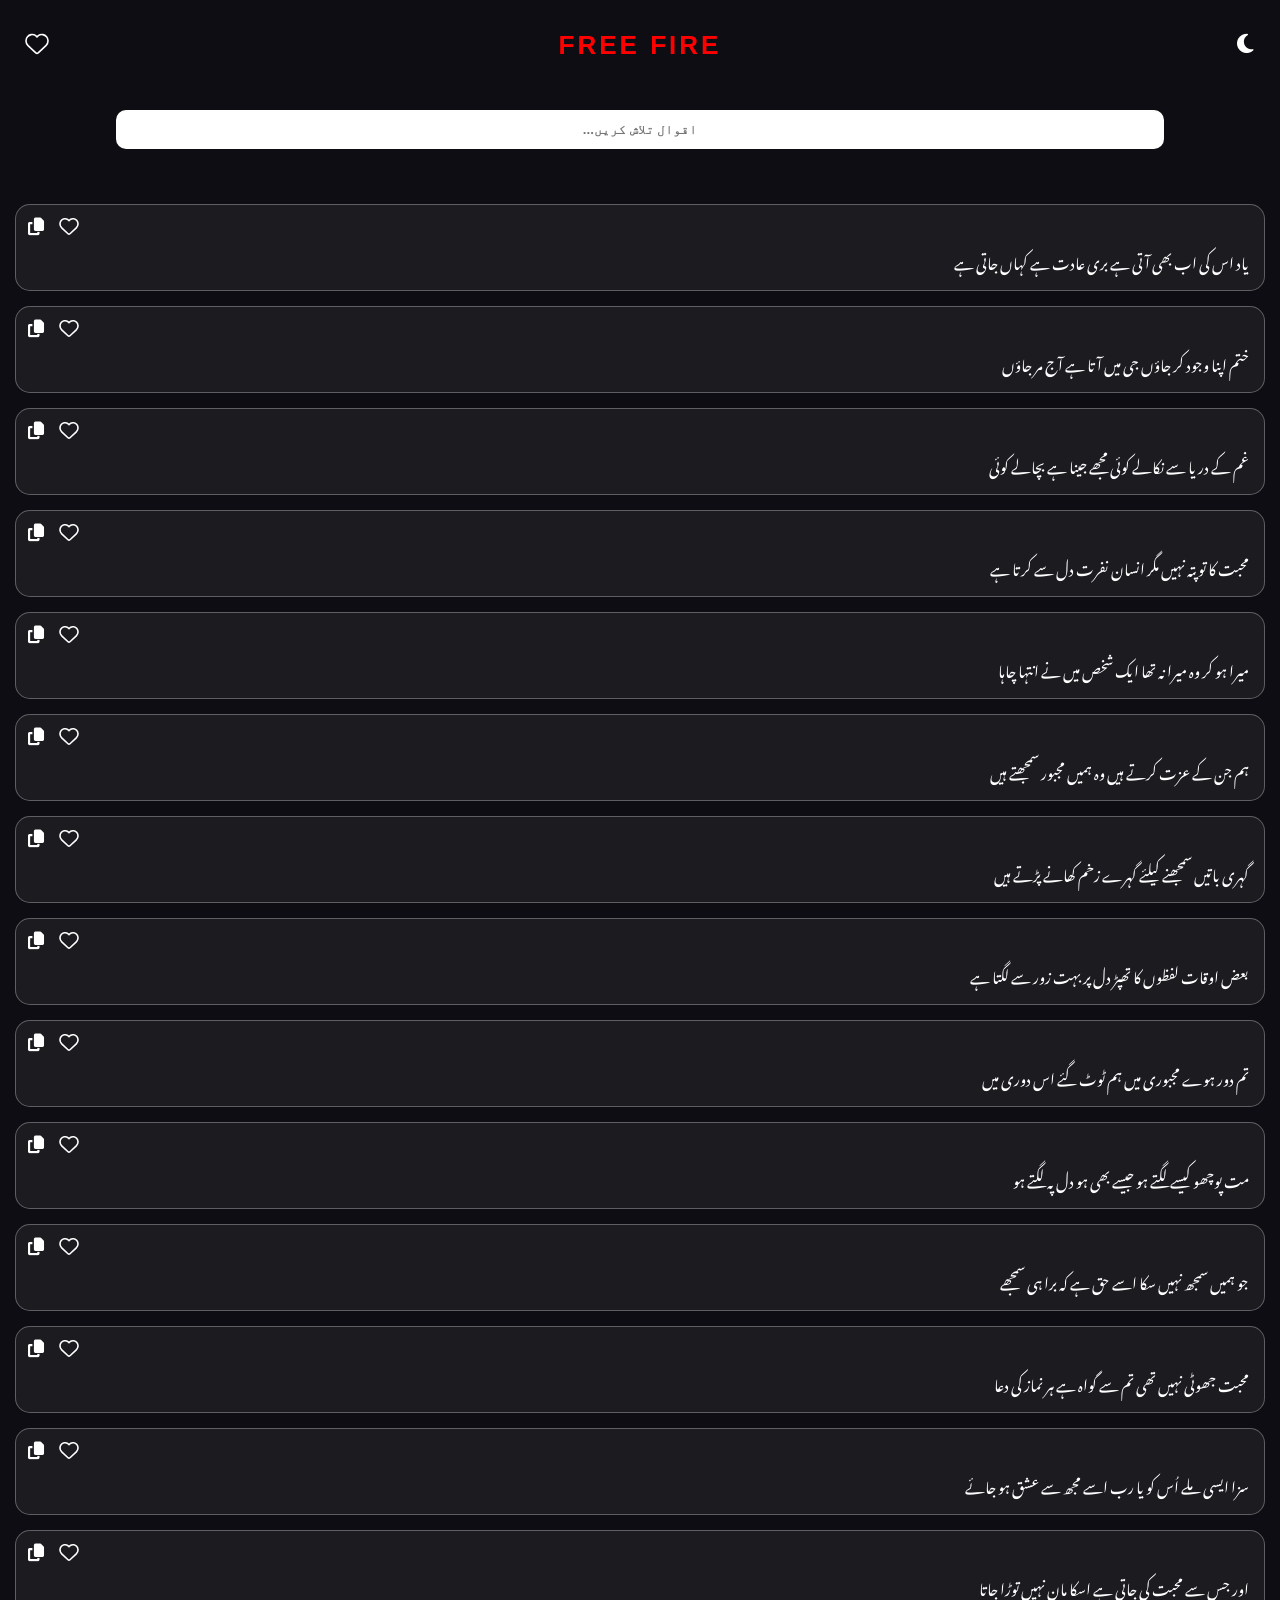
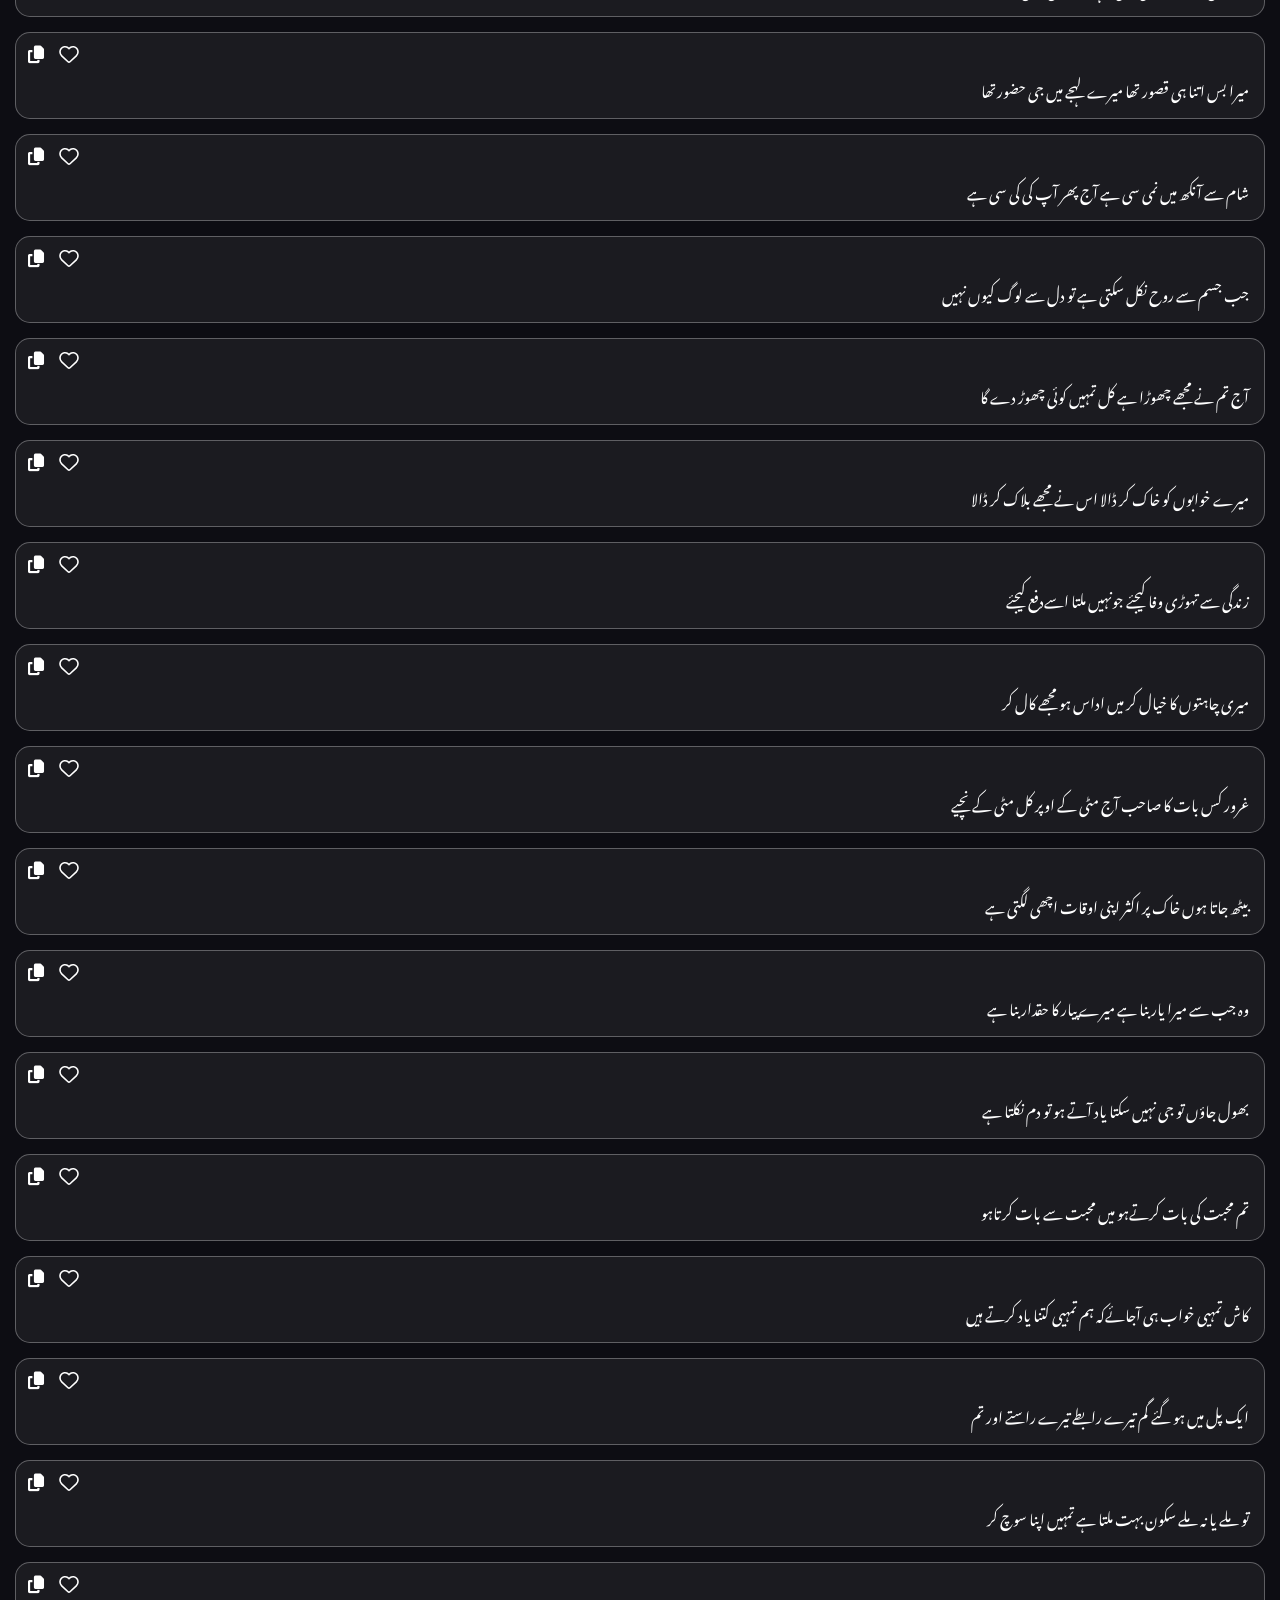
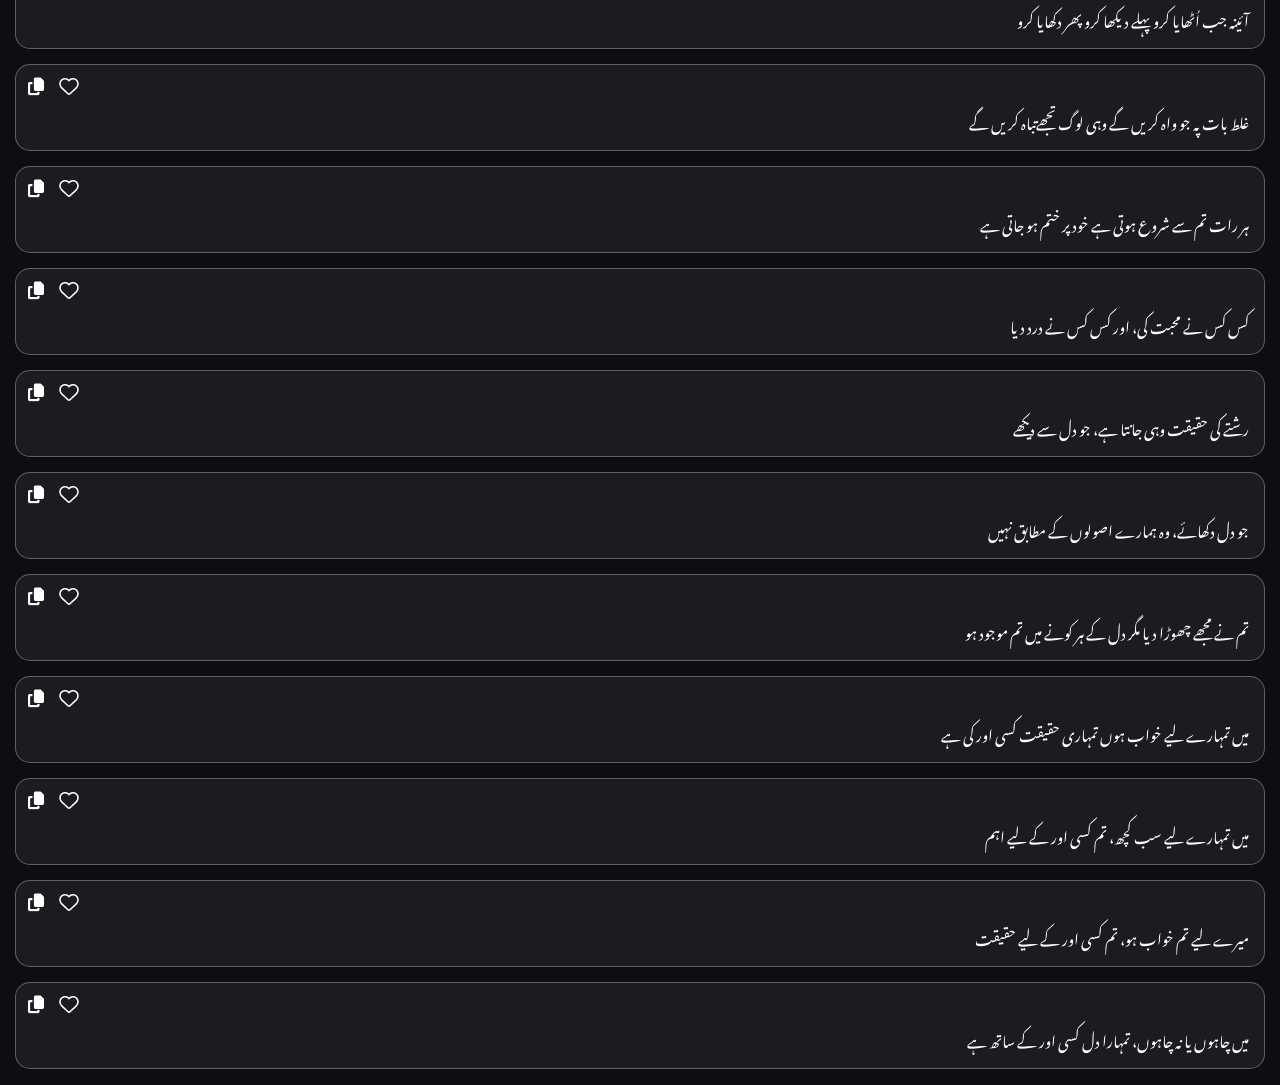
<file: index.html>
<!DOCTYPE html>
<html lang="ur" dir="rtl">

<head>

<meta charset="UTF-8">

<meta
  name="viewport"
  content="width=device-width, initial-scale=1.0"
>

<title>🥀گل خان</title>


<!-- GOOGLE FONT -->

<link rel="preconnect" href="https://fonts.googleapis.com">
<link rel="preconnect" href="https://fonts.gstatic.com" crossorigin>

<link
  href="https://fonts.googleapis.com/css2?family=Noto+Nastaliq+Urdu:wght@400;700&display=swap"
  rel="stylesheet"
>


<!-- FONT AWESOME -->

<link
  rel="stylesheet"
  href="https://cdnjs.cloudflare.com/ajax/libs/font-awesome/6.5.0/css/all.min.css"
>


<style>

/* =========================
   THEME
========================= */

:root{
  --bg:#0D0D13;
  --card:rgba(255,255,255,.06);
  --text:#fff;
  --green:#22c55e;
}

body.light{
  --bg:#f1f5f9;
  --card:#fff;
  --text:#111827;
  --green:#16a34a;
}


/* =========================
   BODY
========================= */

body{
  margin:0;
  background:var(--bg);
  color:var(--text);

  font-family:
    'Jameel Noori Nastaleeq',
    'Noto Nastaliq Urdu',
    serif;

  transition:
    background .3s ease,
    color .3s ease;
}


/* =========================
   HEADER
========================= */

.header{
  min-height:60px;

  padding:15px 20px;

  display:flex;
  justify-content:space-between;
  align-items:center;

  position:relative;
}


/* =========================
   TITLE
   CLEAN ANIMATION
   NO GLOW
   NO SHAKE
   NO FLICKER
========================= */

.title{
  position:absolute;

  left:50%;
  top:50%;

  transform:
    translate(-50%,-50%)
    scale(1);

  color:red;

  font-family:Arial,sans-serif;

  font-size:26px;
  font-weight:900;

  letter-spacing:3px;

  white-space:nowrap;
  text-transform:uppercase;

  text-shadow:none;

  animation:
    titleClean
    2.8s
    ease-in-out
    infinite;
}


@keyframes titleClean{

  0%{
    opacity:.65;

    transform:
      translate(-50%,-50%)
      scale(.96);

    letter-spacing:2px;
  }

  50%{
    opacity:1;

    transform:
      translate(-50%,-50%)
      scale(1.04);

    letter-spacing:4px;
  }

  100%{
    opacity:.65;

    transform:
      translate(-50%,-50%)
      scale(.96);

    letter-spacing:2px;
  }

}


/* =========================
   HEADER BUTTONS
========================= */

.header button{
  background:none;
  border:none;

  color:var(--text);

  font-size:22px;

  cursor:pointer;

  z-index:2;
}


/* =========================
   HEADER FAVORITE
========================= */

#headerFavBtn i{
  color:transparent;

  -webkit-text-stroke:
    1.6px var(--text);

  transition:.3s;
}


#headerFavBtn.liked i{
  color:red;

  -webkit-text-stroke:0;

  filter:
    drop-shadow(
      0 0 6px
      rgba(255,0,0,.6)
    );
}


/* =========================
   SEARCH
========================= */

#search{
  width:80%;

  margin:
    20px auto 55px;

  padding:12px;

  display:block;

  border:none;
  outline:none;

  border-radius:10px;

  text-align:center;

  font-weight:bold;
}


/* =========================
   CARD
========================= */

.card{
  margin:15px;
  padding:15px;

  position:relative;

  border-radius:15px;

  background:var(--card);

  border:
    1px solid
    rgba(255,255,255,.3); 

  overflow:hidden;
}


/* =========================
   QUOTE TEXT
========================= */

.text{
  margin-top:25px;

  font-size:15px;

  line-height:2;
}


/* =========================
   ACTION BUTTONS
========================= */

.actionBox{
  position:absolute;

  top:10px;
  left:10px;

  display:flex;

  gap:12px;
}


.actionBox button{
  background:none;
  border:none;

  color:var(--text);

  font-size:18px;

  cursor:pointer;

  padding:2px;
}


/* =========================
   LIKE
========================= */

.like i{
  color:transparent;

  -webkit-text-stroke:
    1.6px var(--text);
}


.like.liked i{
  color:red;

  -webkit-text-stroke:0;
}


/* =========================
   INVISIBLE AUTO LOAD
========================= */

#loadTrigger{
  width:100%;
  height:1px;

  opacity:0;

  pointer-events:none;
}


/* =========================
   ICON SPIN
========================= */

.icon-spin{
  animation:
    spin
    .4s
    linear;
}


@keyframes spin{

  from{
    transform:rotate(0deg);
  }

  to{
    transform:rotate(360deg);
  }

}

</style>

</head>


<body>


<!-- =========================
     HEADER
========================= -->

<div class="header">


  <!-- THEME -->

  <button
    id="themeToggleBtn"
    onclick="toggleTheme()"
    title="Theme"
  >

    <i
      id="themeIcon"
      class="fas fa-moon"
    ></i>

  </button>


  <!-- TITLE -->

  <div
    class="title"
    id="title"
  >
    FREE FIRE
  </div>


  <!-- FAVORITES -->

  <button
    id="headerFavBtn"
    onclick="showFavs()"
    title="Favorites"
  >

    <i class="fas fa-heart"></i>

  </button>


</div>


<!-- =========================
     SEARCH
========================= -->

<input
  id="search"
  type="text"
  placeholder="اقوال تلاش کریں..."
  oninput="searchQuotes()"
>


<!-- =========================
     QUOTES
========================= -->

<div id="container"></div>


<!-- =========================
     AUTO LOAD TRIGGER
========================= -->

<div id="loadTrigger"></div>


<script>


/* =========================
   DATA
========================= */
/* DATA */
const customQuotes = [
  {id:1, show:"یاد اس كى اب بھی  آتى ہے برى عادت ہے كہاں جاتى ہے", copy:"ﮯﮨ ﻰﺗﺎﺟ ںﺎﮩﻛ ﮯﮨ ﺕﺩﺎﻋ ﻯﺮﺑ ﮯﮨ ﻰﺗﺁ  ﻰﻬﺑ ﺏﺍ ﻰﻛ ﺱﺍ ﺩﺎﻳ"},
  {id:2, show:"ختم اپنا وجود کر جاؤں جی میں آتا ہے آج مر جاؤں", copy:"ںﺅﺎﺟ ﺮﻛ ﺩﻮﺟﻭ ﺎﻨﭘﺍ ﻢﺘﺧ ںﺅﺎﺟ ﺮﻣ ﺝﺁ ﮯﮨ ﺎﺗﺁ ںﻴﻣ ﻰﺟ"},
  {id:3, show:"غم کے دریا سے نکالے کوئی مجھے جینا ہے بچالے کوئی", copy:"ﻰﺋﻮﻛ ﮯﻟﺎﭽﺑ ﮯﮨ ﺎﻨﻴﺟ ﮯﻬﺠﻣ ﻰﺋﻮﻛ ﮯﻟﺎﻜﻧ ﮯﺳ ﺎﻳﺭﺩ ﮯﻛ ﻢﻏ"},
  {id:4, show:"محبت کا تو پتہ نہیں مگر انسان نفرت دل سے کرتا ہے", copy:"ﮯﮨ ﺎﺗﺮﻛ ﮯﺳ ﻝﺩ ﺕﺮﻔﻧ ﻥﺎﺴﻧﺍ ﺮﮕﻣ ںﻴﮩﻧ ﮧﺘﭘ ﻮﺗ ﺎﻛ ﺖﺒﺤﻣ"},
  {id:5, show:"میرا ہو کر وہ میرا نہ تھا ایک شخص میں نے انتہا چاہا", copy:"ﺎﮨﺎﭼﺎﮩﺘﻧﺍ ﮯﻧ ںﻴﻣ ﺺﺨﺷ ﻚﻳﺍ ﺎﻬﺗ ﮧﻧ ﺍﺮﻴﻣ ﮦﻭ ﺮﻛ ﻮﮨ ﺍﺮﻴﻣ"},
  {id:6, show:"ہم جن کے عزت کرتے ہیں وہ ہمیں مجبور سمجھتے ہیں", copy:"ںﻴﮨ ﮯﺘﻬﺠﻤﺳ ﺭﻮﺒﺠﻣ ںﻴﻣﮨ ﮦﻭ ںﻴﮨ ﮯﺗﺮﻛ ﺕﺰﻋ ﮯﻛ ﻦﺟ ﻢﮨ"},
  {id:7, show:" گہری باتیں سمجھنے کیلئے گہرے زخم کھانے پڑتے ہیں", copy:"ںﻴﮨ ﮯﺗﮍﭘ ﮯﻧﺎﻬﻛ ﻢﺧﺯ ﮮﺮﮩﮔ ﮯﺌﻠﻴﻛ ﮯﻨﻬﺠﻤﺳ ںﻴﺗﺎﺑ یﺮﮩﮔ"},
  {id:8, show:"بعض اوقات لفظوں کا تھپڑ دل پر بہت زور سے لگتا ہے", copy:"ﮯﮨ ﺎﺘﮕﻟ ﮯﺳ ﺭﻭﺯ ﺖﮩﺑ ﺮﭘ ﻝﺩ ﮍﭙﻬﺗ ﺎﻛ ںﻮﻈﻔﻟ ﺕﺎﻗﻭﺍ ﺾﻌﺑ"},
  {id:9, show:"تم دور ہوے مجبوری میں ہم ٹوٹ گئے اس دوری میں", copy:"ںﻴﻣ یﺭﻭﺩ ﺱﺍ ﮯﺌﮔ ﭦﻮﭨ ﻢﮨ ںﻴﻣ یﺭﻮﺒﺠﻣ ﮮﻮﮨ ﺭﻭﺩ ﻢﺗ"},
  {id:10, show:"مت پوچھو کیسے لگتے ہو جیسے بھی ہو دل پہ لگتے ہو", copy:"ﻮﮨ ﮯﺘﮕﻟ ﮧﭘ ﻝﺩ ﻮﮨ ﻰﻬﺑ ﮯﺴﻴﺟ ﻮﮨ ﮯﺘﮕﻟ ﮯﺴﻴﻛ ﻮﻬﭼﻮﭘ ﺖﻣ"},
  {id:11, show:"جو ہمیں سمجھ نہیں سکا اسے حق ہے کہ برا ہی سمجھے", copy:"ﮯﻬﺠﻤﺳ ﻰﮨ ﺍﺮﺑ ﮧﻛ ﮯﮨ ﻖﺣ ﮯﺳﺍ ﺎﻜﺳ ںﻴﮩﻧ ﻬﺠﻤﺳ ںﻴﻣﮨ ﻮﺟ"},
  {id:12, show:"محبت جھوٹی نہیں تھی تم سے گواہ ہے ہر نماز کی دعا", copy:"ﺎﻋﺩ ﻰﻛ ﺯﺎﻤﻧ ﺮﮨ ﮯﮨ ﮦﺍﻮﮔ ﮯﺳ ﻢﺗ ﻰﻬﺗ ںﻴﮩﻧ ﻰﭨﻮﻬﺟ ﺖﺒﺤﻣ"},
  {id:13, show:"سزا ایسی ملے اُس کو یا رب اسے مجھ سے عشق ہو جائے", copy:"ﮯﺋﺎﺟ ﻮﮨ ﻖﺸﻋ ﮯﺳ ﻬﺠﻣ ﮯﺳﺍ ﺏﺭ ﺎﻳ ﻮﻛ ﺱُﺍ ﮯﻠﻣ ﻰﺴﻳﺍ ﺍﺰﺳ"},
  {id:14, show:"اور جس سے محبت کی جاتی ہے اسکا مان نہیں توڑا جاتا", copy:"ﺎﺗﺎﺟ ﺍﮌﻮﺗ ںﻴﮩﻧ ﻥﺎﻣ ﺎﻜﺳﺍ ﮯﮨ ﻰﺗﺎﺟ ﻰﻛ ﺖﺒﺤﻣ ﮯﺳ ﺲﺟ ﺭﻭﺍ"},
  {id:15, show:"میرا بس اتنا ہی قصور تھا میرے لہجے میں جی حضورتھا", copy:"ﺎﻬﺗ ﺭﻮﻀﺣ ﻰﺟ ںﻴﻣ ﮯﺠﮩﻟ ﮮﺮﻴﻣ ﺎﻬﺗ ﺭﻮﺼﻗ ﻰﮨ ﺎﻨﺗﺍ ﺲﺑ ﺍﺮﻴﻣ"},
  {id:16, show:"شام سے آنکھ میں نمی سی ہے آج پھر آپ کی کی سی ہے", copy:"ﮯﮨ ﻰﺳ ﻰﻤﻛ ﻰﻛ ﭖﺁ ﺮﻬﭘ ﺝﺁ ﮯﮨ ﻰﺳ ﻰﻤﻧ ںﻴﻣ ﻬﻜﻧﺁ ﮯﺳ ﻡﺎﺷ"},
  {id:17, show:"جب جسم سے روح نکل سکتی ہے تو دل سے لوگ کیوں نہیں", copy:"ںﻴﮩﻧ ںﻮﻴﻛ ﮒﻮﻟ ﮯﺳ ﻝﺩ ﻮﺗ ﮯﮨ ﻰﺘﻜﺳ ﻞﻜﻧ ﺡﻭﺭ ﮯﺳ ﻢﺴﺟ ﺐﺟ"},
  {id:18, show:"آج تم نے مجھے چھوڑا ہے کل تمہیں کوئی چھوڑ دے گا", copy:"ﺎﮔ ﮮﺩ ﮌﻮﻬﭼ ﻰﺋﻮﻛ ﻰﻴﮩﻤﺗ ﻞﻛ ﮯﮨ ﺍﮌﻮﻬﭼ ﮯﻬﺠﻣ ﮯﻧ ﻢﺗ ﺝﺁ"},
  {id:19, show:"میرے خوابوں کو خاک کر ڈالا اس نے مجھے بلاک کر ڈالا", copy:"ﻻﺍﮈ ﺮﻛ کﻼﺑ ﮯﻬﺠﻣ ﮯﻧ ﺱﺍ    ﻻﺍﮈ ﺮﻛ کﺎﺧ ﻮﻛ ںﻮﺑﺍﻮﺧ ﮮﺮﻴﻣ"},
  {id:20, show:"زندگى سے تهوڑی وفا كيجئے جونہيں ملتا اسےدفع كيجئے", copy:"ﮯﺌﺠﻴﻛ ﻊﻓﺪ ﮱﺳﺍ ﺎﺘﻠﻣ ںﻴﮩﻧﻮﺟ ﮯﺌﺠﻴﻛ ﺎﻓﻭ ﺍﮌﻮﻬﺗ ﮯﺳ ﻰﮔﺪﻧﺯ"},
  {id:21, show:"میری چاہتوں کا خیال کر میں اداس ہو مجھے کال کر", copy:"ﺮﻛ ﻝﺎﻛ ﮯﻬﺠﻣ ﻮﮨ ﺱ ﺍﺩا ںﻴﻣ    ﺮﻛ ﻝﺎﻴﺧ ﺎﻛ ںﻮﺘﮨﺎﭼ ﻯﺮﻴﻣ"},
  {id:22, show:"غرور كس بات كا صاحب آج مٹى كے اوپر كل مٹى كے نچيے", copy:"ﮯﻴﭽﻧ ﮯﻛ ﻰﭩﻣ ﻞﻛ ﺮﭘﻭﺍ ﮯﻛ ﻰﭩﻣ ﺝﺁ  ﺐﺣﺎﺻ ﺎﻛ ﺕﺎﺑ ﺲﻛ ﺭﻭﺮﻏ"},
  {id:23, show:"بیٹھ جاتا ہوں خاک پر اکثر اپنی اوقات اچھی لگتی ہے", copy:"ﮯﮨ ﻰﺘﮕﻟ ﻰﻬﭼﺍ ﺕﺎﻗﻭﺍ ﻰﻨﭘﺍ  ﺮﺜﻛﺍ ﺮﭘ کﺎﺧ ںﻮﮨ ﺎﺗﺎﺟ ھﭩﻴﺑ"},
  {id:24, show:"وہ جب سے میرا یار بنا ہے  میرے پیار کا حقدار بنا ہے", copy:"ﮯﮨ ﺎﻨﺑ ﺭﺍﺪﻘﺣ ﺎﻛ ﺭﺎﻴﭘ ﮮﺮﻴﻣ ﮯﮨ ﺎﻨﺑ ﺭﺎﻳ ﺍﺮﻴﻣ ﮯﺳ ﺐﺟ ﮦﻭ"},
  {id:25, show:"بھول جاؤں تو جی نہیں سکتا یاد آتے ہو تو دم نکلتا ہے", copy:"ﮯﮨ ﺎﺘﻠﻜﻧ ﻡﺩ ﻮﺗ ﻮﮨ ﮯﺗﺁ ﺩﺎﻳ ﺎﺘﻜﺳ ںﻴﮩﻧﻰﺟ ﻮﺗ ںﺅﺎﺟ ﻝﻮﻬﺑ"},
  {id:26, show:"تم محبت کی بات کرتےہو   میں محبت سے بات کرتاہو", copy:"ﻮﮨ ﺎﺗﺮﻛ ﺕﺎﺑ ﮯﺳ ﺖﺒﺤﻣ ںﻴﻣ     ﻮﮨ ﮯﺗﺮﻛ ﺕﺎﺑ ﻰﻛ ﺖﺒﺤﻣ ﻢﺗ"},
  {id:27, show:"كاش تمہيى خواب ہى آجائےکہ ہم تمہيى كتنا ياد كرتے ہیں", copy:"ںﻴﮨ ﮯﺗﺮﻛ ﺩﺎﻳ ﺎﻨﺘﻛ ﻰﻴﮩﻤﺗ ﻢﮨ ﮯﺋﺎﺟﺁ ﻰﮨ ﺏﺍﻮﺧ ﻰﻴﮩﻤﺗ ﺵﺎﻛ"},
  {id:28, show:"ایک پل میں ہو گئے گم تيرے رابطے تيرے راستے اور تم", copy:"ﻢﺗ ﺭﻭﺍ ﮯﺘﺳﺍﺭ ﮮﺮﻴﺗ ﮯﻄﺑﺍﺭ ﮮﺮﻴﺗ ﻢﮔ ﮯﺌﮔ ﻮﮨ ںﻴﻣ ﻞﭘ ﻚﻳﺍ"},
  {id:29, show:"تو ملے یا نہ ملے سکون بہت ملتا ہے تمہیں اپنا سوچ کر", copy:"ﺮﻛ ﭺﻮﺳ ﺎﻨﭘﺍ ﻰﻴﮩﻤﺗ ﮯﮨ ﺎﺘﻠﻣ ﺖﮩﺑ ﻥﻮﻜﺳ ﮯﻠﻣ ﮧﻧ ﺎﻳ ﮯﻠﻣﻮﺗ"},
  {id:30, show:"آئینہ جب اُٹھایا کرو پہلے دیکھا کرو پھر دکھایا کرو", copy:"ﻭﺮﻛ ﺎﻳﺎﻬﻛﺩ ﺮﻬﭘ ﻭﺮﻛ ﺎﻬﻜﻳﺩ ﮯﻠﮩﭘ ﻭﺮﻛ ﺎﻳﺎﻬﭨُﺍ ﺐﺟ ﮧﻨﻴﺋﺁ"},
  {id:31, show:"غلط بات پہ جو واہ کریں گے وہی لوگ تجھےتباہ کریں گے", copy:"ﮯﮔںﻳﺮﻛ ﻩﺎﺒﺗ ﮱﻬﺠﺗ ﮒﻮﻟ ﻰﮨﻭ ﮯﮔ ںﻳﺮﻛ ﮦﺍﻭ ﻮﺟ ﮧﭘ ﺕﺎﺑ ﻂﻠﻏ"},
  {id:32, show:"ہر رات تم سے شروع ہوتی ہے خود پر ختم ہو جاتی ہے", copy:"ﮯﮨ ﻰﺗﺎﺟ ﻮﮨ ﻢﺘﺧ ﺮﭘ ﺩﻮﺧ ﮯﮨ ﻰﺗﻮﮨ ﻉﻭﺮﺷ ﮯﺳ ﻢﺗ ﺕﺍﺭ ﺮﮨ"},
  {id:33, show:"کس کس نے محبت کی، اور کس کس نے درد دیا", copy:"ﺎﻳﺩ ﺩﺭﺩ ﮯﻧ ﺲﻛ ﺲﻛ ﺭﻭﺍ ﻰﻛ ﺖﺒﺤﻣ ﮯﻧ ﺲﻛ ﺲﻛ"},
  {id:34, show:"رشتے کی حقیقت وہی جانتا ہے، جو دل سے دیکھے", copy:"ﮯﻬﻜﻳﺩ ﮯﺳ ﻝﺩ ﻮﺟ ﮯﮨ ﺎﺘﻧﺎﺟ ﻰﮨﻭ ﺖﻘﻴﻘﺣ ﻰﻛ ﮯﺘﺷﺭ"},
  {id:35, show:"جو دل دکھائے، وہ ہمارے اصولوں کے مطابق نہیں", copy:"ںﻴﮩﻧ ﻖﺑﺎﻄﻣ ﮯﻛ ںﻮﻟﻮﺻﺍ ﮮﺭﺎﻤﮨ ﮦﻭ ﮯﺋﺎﻬﻛﺩ ﻝﺩ ﻮﺟ"},
  {id:36, show:"تم نے مجھے چھوڑا دیا مگر دل کے ہر کونے میں تم موجود ہو", copy:"ﻮﮨﺩﻮﺟﻮﻣ ﻢﺗ ںﻴﻣﮱﻧﻮﻛ ﺮﮨ ﮯﻛ ﻝﺩ ﺮﮕﻣﺎﻳﺩﺍﮌﻮﻬﭼ ﮯﻬﺠﻣ ﮯﻧ ﻢﺗ"},
  {id:37, show:"میں تمہارے لیے خواب ہوں تمہاری حقیقت کسی اور کی ہے", copy:"ﮯﮨ ﻰﻛ ﺭﻭﺍ ﻰﺴﻛ ﺖﻘﻴﻘﺣ ﻯﺭﺎﮩﻤﺗ ںﻮﮨ ﺏﺍﻮﺧ ﮯﻴﻟ ﮮﺭﺎﮩﻤﺗ ںﻴﻣ"},
  {id:38, show:"میں تمہارے لیے سب کچھ، تم کسی اور کے لیے اہم", copy:"ﻢﮨﺍ ﮯﻴﻟ ﮯﻛ ﺭﻭﺍ ﻰﺴﻛ ﻢﺗ ﻬﭽﻛ ﺐﺳ ﮯﻴﻟ ﮮﺭﺎﮩﻤﺗ ںﻴﻣ"},
  {id:39, show:"میرے لیے تم خواب ہو، تم کسی اور کے لیے حقیقت", copy:"ﺖﻘﻴﻘﺣ ﮯﻴﻟ ﮯﻛ ﺭﻭﺍ ﻰﺴﻛ ﻢﺗ ﻮﮨ ﺏﺍﻮﺧ ﻢﺗ ﮯﻴﻟ ﮮﺮﻴﻣ"},
  {id:40, show:"میں چاہوں یا نہ چاہوں، تمہارا دل کسی اور کے ساتھ ہے", copy:"ﮯﮨ ﻬﺗﺎﺳ ﮯﻛ ﺭﻭﺍ ﻰﺴﻛ ﻝﺩ ﺍﺭﺎﮩﻤﺗ ںﻮﮨﺎﭼ ﮧﻧ ﺎﻳ ںﻮﮨﺎﭼ ںﻴﻣ"},
  {id:41, show:"جو آج مجھے تنہا چھوڑ گیا، کل تنہائی اسے ڈھونڈے گی", copy:"ﻰﮔ ﮮﮉﻧﻮﻫﮈ ﮯﺳﺍ ﺉﺎﮩﻨﺗ ﻞﻛ ﺎﻴﮔ ﮌﻮﻬﭼ ﺎﮩﻨﺗ ﮯﻬﺠﻣ ﺝﺁ ﻮﺟ"},
  {id:42, show:"تم نے مجھے آسانی سے چھوڑا وقت تمہیں مشکل سے چھوڑے گا", copy:"ﺎﮕﮰﮌﻮﻬﭽﮱﺳ ﻞﻜﺸﻣ ﻰﻴﮩﻤﺗ ﺖﻗﻭ ﺍﮌﻮﻬﭽﮱﺳ ﻰﻧﺎﺳﺂﮱﻬﺠﻤﮱﻧ ﻢﺗ"},
  {id:43, show:"آج میں درد میں ہوں، کل یہی درد تمہاری پہچان ہوگا", copy:"ﺎﮔﻮﮨ ﻥﺎﭽﮩﭘ ﻯﺭﺎﮩﻤﺗ ﺩﺭﺩ ﻰﮩﻳ ﻞﻛ ںﻮﮨ ںﻴﻣ ﺩﺭﺩ ںﻴﻣ ﺝﺁ"},
  {id:44, show:"تم نے مجھے چھوڑا وقت تمہیں سکھائے گا کیوں غلط کیا", copy:"ﺎﻴﻛ ﻂﻠﻏ ںﻮﻴﻛ ﺎﮔ ﮯﺋﺎﻬﻜﺳ ﻰﻴﮩﻤﺗ ﺖﻗﻭ ﺍﮌﻮﻬﭼ ﮯﻬﺠﻣ ﮯﻧ ﻢﺗ"},
  {id:45, show:"میں خاموش رہتا ہوں مگر وقت سب کچھ واضح کر دے گا", copy:"ﺎﮔ ﮮﺩ ﺮﻛ ﺢﺿﺍﻭ ﻬﭽﻛ ﺐﺳ ﺖﻗﻭ ﺮﮕﻣ ںﻮﮨ ﺎﺘﮨﺭ ﺵﻮﻣﺎﺧ ںﻴﻣ"},
  {id:46, show:"جو دل سے دور ہوئے، وہ وقت کے ہاتھوں ٹوٹ جائیں گے", copy:"ﮯﮔ ںﻴﺋﺎﺟ ﭦﻮﭨ ںﻮﻬﺗﺎﮨ ﮯﻛ ﺖﻗﻭ ﮦﻭ ﮯﺋﻮﮨ ﺭﻭﺩ ﮯﺳ ﻝﺩ ﻮﺟ"},
  {id:47, show:"آج میں خاموش ہوں، کل میری طاقت تمہیں مارے گی", copy:"ﻰﮔ ﮮﺭﺎﻣ ﻰﻴﮩﻤﺗ ﺖﻗﺎﻃ ﻯﺮﻴﻣ ﻞﻛ ںﻮﮨ ﺵﻮﻣﺎﺧ ںﻴﻣ ﺝﺁ"},
  {id:48, show:"میری محبت بے زبان تھی تم نے سننے کی کوشش نہیں کی", copy:"ﻰﻛ ںﻴﮩﻧ ﺶﺷﻮﻛ ﻰﻛ ﮯﻨﻨﺳ ﮯﻧ ﻢﺗ ﻰﻬﺗ ﻥﺎﺑﺯ ﮯﺑ ﺖﺒﺤﻣ یﺮﻴﻣ"},
  {id:49, show:"ہم تمہارے لیے سب کچھ تھے تم ہمارے لیے کچھ بھی نہیں", copy:"ںﻴﮩﻧ ﻰﻬﺑ ﻬﭽﻛ ﮯﻴﻟ ﮮﺭﺎﻤﮨ ﻢﺗ ﮱﻬﺗ ﻬﭽﻛ ﺐﺳ ﮯﻴﻟ ﮮﺭﺎﮩﻤﺗ ﻢﮨ"},
  {id:50, show:"جو وقت کے تقاضے نہ سمجھے وقت انہیں سمجھا دیتا ہے", copy:"ﮯﮨ ﺎﺘﻳﺩ ﺎﻬﺠﻤﺳ ںﻴﮩﻧﺍ ﺖﻗﻭ ﮯﻬﺠﻤﺳ ﮧﻧ ﮯﺿﺎﻘﺗ ﮯﻛ ﺖﻗﻭ ﻮﺟ"},
  {id:51, show:" جو وقت کے مطابق نہ چلے، وہ ہمیشہ پیچھے رہ جاتا ہے", copy:" ﮯﮨ ﺎﺗﺎﺟ ﮦﺭ ﮯﻬﭽﻴﭘ ﮧﺸﻴﻤﮨ ﮦﻭ ﮯﻠﭼ ﮧﻧ ﻖﺑﺎﻄﻣ ﮯﻛ ﺖﻗﻭ ﻮﺟ"},
  {id:52, show:"نام تو سب کے پاس ہیں مقام کم لوگوں کو نصیب ہوتا ہے", copy:"ﮯﮨ ﺎﺗﻮﮨ ﺐﻴﺼﻧ ﻮﻛ ںﻮﮔﻮﻟ ﻢﻛ ﻡﺎﻘﻣ ںﻴﮨ ﺱﺎﭘ ﮯﻛ ﺐﺳ ﻮﺗ ﻡﺎﻧ"},
  {id:53, show:"میں تمہیں حاصل نہیں کر سکا، مگر چھوڑ بھی نہیں سکا", copy:"ﺎﻜﺳ ںﻴﮩﻧ ﻰﻬﺑ ﮌﻮﻬﭼ ﺮﮕﻣ ،ﺎﻜﺳ ﺮﻛ ںﻴﮩﻧ ﻞﺻﺎﺣ ﻰﻴﮩﻤﺗ ںﻴﻣ"},
  {id:54, show:"میں پیچھے نہیں پڑتا بس دل جہاں لگ جائے وہیں رک جاتا ہوں", copy:"ںﻮﮨﺎﺗﺎﺟ کﺭ ںﻴﮨﻮﮱﺋﺎﺟ ﮓﻟںﺎﮩﺟ ﻝﺩ ﺲﺑﺎﺗﮍﭘ ںﻴﮩﻧﮱﻬﭽﻴﭘ ںﻴﻣ"},
  {id:55, show:"تمہیں خبر نہیں، میں ہر لمحہ تمہارے لیے جیتا ہوں", copy:"ںﻮﮨ ﺎﺘﻴﺟ ﮯﻴﻟ ﮮﺭﺎﮩﻤﺗ ﮧﺤﻤﻟ ﺮﮨ ںﻴﻣ ںﻴﮩﻧ ﺮﺒﺧ ﻰﻴﮩﻤﺗ"},
  {id:56, show:"دل کے زخم، تمہاری مسکان سے مزید گہرے ہیں", copy:"ںﻴﮨ ﮮﺮﮩﮔ ﺪﻳﺰﻣ ﮯﺳ ﻥﺎﻜﺴﻣ یﺭﺎﮩﻤﺗ  ﻢﺧﺯ ﮯﻛ ﻝﺩ"},
  {id:57, show:"اعتماد نے وہ کر دکھایا جو نفرت بھی نہ کر سکی", copy:"ﻰﻜﺳ ﺮﻛ ﮧﻧ ﻰﻬﺑ ﺕﺮﻔﻧ ﻮﺟ ﺎﻳﺎﻬﻛﺩ ﺮﻛ ﮦﻭ ﮯﻧ ﺩﺎﻤﺘﻋﺍ"},
  {id:58, show:"یقین جب ٹوٹتا ہے، انسان اندر سے بکھر جاتا ہے", copy:"ﮯﮨ ﺎﺗﺎﺟ ﺮﻬﻜﺑ ﮯﺳ ﺭﺪﻧﺍ ﻥﺎﺴﻧﺍ ،ﮯﮨ ﺎﺘﭨﻮﭨ ﺐﺟ ﻦﻴﻘﻳ"},
  {id:59, show:"اداسی اتنی ہے کہ سانسیں بھی بھاری لگتی ہیں", copy:"ںﻴﮨ ﻰﺘﮕﻟ ﻯﺭﺎﻬﺑ ﻰﻬﺑ ںﻴﺴﻧﺎﺳ ﮧﻛ ﮯﮨ ﻰﻨﺗﺍ ﻰﺳﺍﺩﺍ"},
  {id:60, show:"جو دل کے قریب ہوتے ہیں وہ سب سے زیادہ درد دیتے ہیں", copy:"ںﻴﮨ ﮯﺘﻳﺩ ﺩﺭﺩ ﮦﺩﺎﻳﺯ ﮯﺳ ﺐﺳ ﮦﻭ ںﻴﮨ ﮯﺗﻮﮨ ﺐﻳﺮﻗ ﮯﻛ ﻝﺩ ﻮﺟ"},
  {id:61, show:"قریب لوگ کبھی سب سے زیادہ بے رحم نکلتے ہیں", copy:"ںﻴﮨ ﮯﺘﻠﻜﻧ ﻢﺣﺭ ﮯﺑ ﮦﺩﺎﻳﺯ ﮯﺳ ﺐﺳ ﻰﻬﺒﻛ ﮒﻮﻟ ﺐﻳﺮﻗ"},
  {id:62, show:"جو سب سے پیارے لگتے ہیں، وہی دل توڑ دیتے ہیں", copy:"ںﻴﮨ ﮯﺘﻳﺩ ﮌﻮﺗ ﻝﺩ ﻰﮨﻭ ںﻴﮨ ﮯﺘﮕﻟ ﮮﺭﺎﻴﭘ ﮯﺳ ﺐﺳ ﻮﺟ"},
  {id:63, show:"یادیں وہی خوبصورت ہوں، جو محبت کی بات کریں", copy:"ںﻳﺮﻛ ﺕﺎﺑ ﻰﻛ ﺖﺒﺤﻣ ﻮﺟ ںﻮﮨ ﺕﺭﻮﺼﺑﻮﺧ ﻰﮨﻭ ںﻳﺩﺎﻳ"},
  {id:64, show:"وہ لوگ جو تعریف کرتے ہیں، وہی خطرہ ہوتے ہیں", copy:"ںﻴﮨ ﮯﺗﻮﮨ ﮦﺮﻄﺧ ﻰﮨﻭ ںﻴﮨ ﮯﺗﺮﻛ ﻒﻳﺮﻌﺗ ﻮﺟ ﮒﻮﻟ ﮦﻭ"},
  {id:65, show:"تعریف پر بہکنے سے پہلے سوچو لوگ کبھی خیر نہیں چاہتے", copy:"ﮯﺘﮨﺎﭼ ںﻴﮩﻧ ﺮﻴﺧﻰﻬﺒﻛ ﮒﻮﻟ ﻮﭼﻮﺳ ﮯﻠﮩﭘ ﮯﺳ ﮯﻨﻜﮩﺑ ﺮﭘ ﻒﻳﺮﻌﺗ"},
  {id:66, show:"جو آج خوش دکھاتے ہیں، کل زخم دے سکتے ہیں", copy:"ںﻴﮨ ﮯﺘﻜﺳ ﮮﺩ ﻢﺧﺯ ﻞﻛ ںﻴﮨ ﮯﺗﺎﻬﻛﺩ ﺵﻮﺧ ﺝﺁ ﻮﺟ"},
  {id:67, show:"جو تمہارے حق میں نہیں وہ تمہیں خوش لگ کر توڑ دیتے ہیں", copy:"ںﻴﮨ ﮯﺘﻳﺩ ﮌﻮﺗ ﺮﻛ ﮓﻟ ﺵﻮﺧ ﻰﻴﮩﻤﺗ ﮦﻭ ںﻴﮩﻧ ںﻴﻣ ﻖﺣ ﮮﺭﺎﮩﻤﺗ"},
  {id:68, show:"جن کے پاس جانا ممکن نہیں، وہ لمحے یاد دلاتے ہیں", copy:"ںﻴﮨ ﮯﺗﻻﺩ ﺩﺎﻳ ﮯﺤﻤﻟ ﮦﻭ ںﻴﮩﻧ ﻦﻜﻤﻣ ﺎﻧﺎﺟ ﺱﺎﭘ ﮯﻛ ﻦﺟ"},
  {id:69, show:"یادیں کبھی سکون نہیں دیتیں، بس زخم بڑھا دیتی ہیں ", copy:"ںﻴﮨ ﻰﺘﻳﺩ ﺎﻫﮍﺑ ﻢﺧﺯ ﺲﺑ ،ﻰﺘﻳﺩ ںﻴﮩﻧ ﻥﻮﻜﺳ ﻰﻬﺒﻛ ںﻳﺩﺎﻳ"},


  {id:72, show:"انجام کچھ بھی ہو محبت تجھ سے ہی رہے گی", copy:"ﯽﮔ ﮯﮨﺭ ﯽﮨ ﮯﺳ ﻬﺠﺗ ﺖﺒﺤﻣ ﻮﮨ ﯽﻬﺑ ﮫﭽﮐ ﻡﺎﺠﻧﺍ"},
  {id:73, show:"دل جانتا ہے انجام پھر بھی تجھ پر ہی رکا ہے", copy:"ﮯﮨ ﺎﮐﺭ ﯽﮨ ﺮﭘ ﮯﻬﺠﺗ ﯽﻬﺑ ﺮﻬﭘ ﻡﺎﺠﻧﺍ ﮯﮨ ﺎﺘﻧﺎﺟ ﻝﺩ"},
  {id:74, show:"نصیب میں نہ ہو پر دل کا فیصلہ تجھ پر ہے", copy:"ﮯﮨ ﺮﭘ ﮯﻬﺠﺗ ﮧﻠﺼﻴﻓ ﺎﮐ ﻝﺩ ﺮﭘ ﻮﮨ ﮧﻧ ﮟﻴﻣ ﺐﻴﺼﻧ"},
  {id:75, show:"ایک طرفہ محبت دل کی سب سے بڑی حقیقت", copy:"ﺖﻘﻴﻘﺣ ﻯﮍﺑ ﮯﺳ ﺐﺳ ﯽﮐ ﻝﺩ ﺖﺒﺤﻣ ﮧﻓﺮﻃ ﮏﻳﺍ"},
  {id:76, show:"تمہیں خبر نہیں میں ہر لمحہ تمہارے لیے جیتا ہوں", copy:"ںﻮﮨ ﺎﺘﻴﺟ ﮯﻴﻟ ﮯﮨﺭﺎﻬﻤﺗ ﮧﺤﻤﻟ ﺮﮨ ںﻴﻣ ﺮﺒﺧ ںﻴﮩﻧ ںﻴﻬﻤﺗ"},
  {id:77, show:"رب سے بس یہی التجا ہے دل ہم سے مل جائے", copy:"ﮯﺋﺎﺟ ﻞﻣ ﮯﺳ ﻢﮨ ﻝﺩ ﮯﮨ ﺎﺠﺘﻟﺍ ﯽﮩﯾ ﺲﺑ ﮯﺳ ﺏﺭ"},
  {id:78, show:"یادیں وہی خوبصورت ہوں جو محبت کی بات کریں", copy:"ںﻳﺮﻛ ﺕﺎﺑ ﯽﮐ ﺖﺒﺤﻣ ﻮﺟ ںﻮﮨ ﺕﺭﻮﺻﻮﺑﻮﺧ ﯽﮨﻭ ںﻳﺩﺎﻳ"},
  {id:79, show:"وہ لوگ جو تعریف کرتے ہیں وہی خطرہ ہوتے ہیں", copy:"ںﻴﮨ ﮯﺗﻮﮨ ﻩﺮﻄﺧ ﯽﮨﻭ ںﻴﮨ ﮯﺗﺮﻛ ﻒﻳﺮﻌﺗ ﻮﺟ ﮒﻮﻟ ﮦﻭ"},

  {id:81, show:"جو سب سے پیارے لگتے ہیں وہی دل توڑ دیتے ہیں", copy:"ںﻴﮨ ﮯﺘﻳﺩ ﮌﻮﺗ ﻝﺩ ﯽﮨﻭ ںﻴﮨ ﮯﺘﮕﻟ ﮮﺭﺎﻴﭘ ﮯﺳ ﺐﺳ ﻮﺟ"},
  {id:82, show:"محبت نے اتنا توڑا کہ خود سے بھی ڈر لگنے لگا", copy:"ﺎﮕﻟ ﮯﻨﮕﻟ ﺮﮈ ﯽﮭﺑ ﮯﺳ ﺩﻮﺧ ﮧﮐ ﺍﮍﻮﺗ ﺎﻨﺗﺍ ﮯﻧ ﺖﺒﺤﻣ"},
  {id:83, show:"وہ میرا سب کچھ تھا اور اب کچھ بھی نہیں", copy:"ںﻴﮩﻧ ﯽﮭﺑ ﻫﭽﻛ ﺏﺍ ﺭﻭﺍ ﺎﻬﺗ ﻫﭽﻛ ﺐﺳ ﺍﺮﯿﻣ ﮦﻭ"},
  {id:84, show:"ہم خاموش اس لیے ہیں کہ ٹوٹ چکے ہیں", copy:"ںﻴﮨ ﮯﻜﭼ ﭦﻮﭨ ﮧﮐ ںﻴﮨ ﮯﻴﻟ ﺱﺍ ﺵﻮﻣﺎﺧ ﻢﮨ"},
  {id:85, show:"محبت رہی نہیں یادیں اب بھی سانس لیتی ہیں", copy:"ںﻴﮨ ﻰﺘﻴﻟ ﺲﻧﺎﺳ ﯽﮭﺑ ﺏﺍ ںﻳﺩﺎﯾ ںﻴﮩﻧ ﯽﮨ ﯽﮨﺭ ﺖﺒﺤﻣ"},
  {id:86, show:"ہم نے سب کچھ دیا اس نے آخری حد تک توڑا", copy:"ﺍﮍﻮﺗ ﮎﺗ ﺪﺣ ﯼﺮﺧﺁ ﮯﻧ ﺱﺍ ﺎﻳﺩ ﻫﭽﻛ ﺐﺳ ﮯﻧ ﻢﮨ"},

  {id:88, show:"صبر کی حدیں رب بتاتا ہے، لوگ پار کر دیتے ہیں", copy:"ںﻴﮨ ﮯﺘﻳﺩ ﺮﻛ ﺭﺎﭘ ﮒﻮﻟ ،ﮯﮨ ﺎﺗﺎﺘﺑ ﺏﺭ ںﻳﺪﺣ ﯽﮐ ﺮﺒﺻ"},
  {id:89, show:"جو لوگ جاتے ہیں وہ زخم چھوڑ جاتے ہیں", copy:"ںﻴﮨ ﮯﺗﺎﺟ ﮌﻮﻬﭼ ﻢﺧﺯ ﮦﻭ ںﻴﮨ ﮯﺗﺎﺟ ﮯﻠﭼ ﮒﻮﻟ ﻮﺟ"},
  {id:90, show:"آئینہ کبھی جھوٹ نہیں بولتا لوگ بول دیتے ہیں", copy:"ںﻴﮨ ﮯﺘﻳﺩ ﻝﻮﺑ ﮒﻮﻟ ﺎﺘﻟﻮﺑ ںﻴﮩﻧ ﭦﻮﮭﺟ ﯽﮭﺒﮐ ﮧﻨﺋﺁ"},
  {id:91, show:"خاموشی سکون دیتی ہے گفتگو بوجھ دیتی ہے", copy:"ﮯﮨ ﻰﺘﻳﺩ ﮫﺟﻮﺑ ﻮﮕﺘﻔﮔ ﮯﮨ ﻰﺘﻳﺩ ﻥﻮﻜﺳ ﯽﺸﻮﻣﺎﺧ"},
  {id:92, show:"دل توڑنے والوں کے لیے بھی دعائیں ہیں ہمارے پاس", copy:"ﺱﺎﭘ ﮮﺭﺎﻤﮨ ںﻴﮨ ںﻴﺋﺎﻋﺩ ﯽﮭﺑ ﮯﻴﻟ ﮯﻛ ںﻮﻟﺍﻭ ﮯﻨﻳﮍﻮﺗ ﻝﺩ"},
  {id:93, show:"روح تھک گئی دل نہیں روتا آنکھیں نہیں سوتی", copy:"ﻰﺗﻮﺳ ںﻴﮩﻧ ںﻴﮩﻜﻧﺁ ﺎﺗﻭﺭ ںﻴﮩﻧ ﻝﺩ ﯽﺌﮔ ﻚﻬﺗ ﺡﻭﺭ"},

  {id:95, show:"اکیلے رہنا سیکھ چکا ہوں اب دل نہیں لگتا محفلوں میں", copy:"ںﻴﻣ ںﻮﻠﻔﺤﻣ ﺎﺘﮕﻟ ںﻴﮩﻧ ﻝﺩ ﺏﺍ ںﻮﮨ ﺎﻜﭼ ﮧﻬﻜﻴﺳ ﺎﻨﮨﺮﮱﻠﻴﻛﺍ"},
  {id:96, show:"روح تھک گئی دل نہیں روتا آنکھیں نہیں سوتی", copy:"ﻰﺗﻮﺳ ںﻴﮩﻧ ںﻴﮩﻜﻧﺁ ﺎﺗﻭﺭ ںﻴﮩﻧ ﻝﺩ ﯽﺌﮔ ﻚﻬﺗ ﺡﻭﺭ"},
  {id:97, show:" سیکھ چکا ہوں اب دل نہیں لگتا محفلوں میں", copy:"ںﻴﻣ ںﻮﻠﻔﺤﻣ ﺎﺘﮕﻟ ںﻴﮩﻧ ﻝﺩ ﺏﺍ ںﻮﮨ ﺎﻜﭼ ﮧﻬﻜﻴﺳ ﺎﻨﮨﺮﮱﻠﻴﻛﺍ"},
  {id:98, show:"جانے کہاں بسے گی تو   جانے کہاں رہوں گا میں", copy:"ںﻴﻣ ﺎﮔ ںﻮﮨﺭ ںﺎﮩﻛ ﮯﻧﺎﺟ    ﻮﺗ ﻰﮔ ﮯﺴﺑ ںﺎﮩﻛ ﮯﻧﺎﺟ"},

  {id:100, show:"امید نہیں یقین رکھو آنے والا کل انشاء اللہ بہتر ہو گا", copy:"ﺎﮔﻮﮨ ﺮﺘﮩﺑ ﮧﻠﻟﺍﺀﺎﺸﻧﺍ ﻞﻛ ﻻﺍﻭ ﮯﻧﺁ ﻮﻬﻛﺭ ﻦﻴﻘﻳ ںﻴﮩﻧ ﺪﻴﻣﺍ"},
  {id:101, show:"تيرے بعد ہم جس كے بھی ہونگے اس رشتے كا نام مجبورى ہوگا", copy:"ﺎﮔﻮﮨ ﻯﺭﻮﺒﺠﻣ ﻡﺎﻧ ﺎﻛ ﮯﺘﺷﺭ ﺱﺍ ﮯﮕﻧﻮﮨﻰﻬﺑ ﮯﻛﺲﺟ ﻢﮨﺪﻌﺑﮮﺮﻴﺗ"},
{id:102, show:"سوچوں تو زندگی ہو تم دیکھوں تو کسی اور کی", copy:"ﻰﻛ ﺭﻭﺍ ﻰﺴﻛ ﻮﺗ ںﻮﻬﻜﻳﺩ ﻢﺗ ﻮﮨ ﻰﮔﺪﻧﺯ ﻮﺗ ںﻮﭼﻮﺳ"},
{id:103, show:"صبر کرنا سیکھ لو ضد کرنے سے ہر چیز نہیں ملتی", copy:"ﻰﺘﻠﻣ ںﻴﮩﻧ ﺰﻴﭼ ﺮﮨ ﮯﺳ ﮯﻧﺮﻛ ﺪﺿ ﻮﻟ ﮧﻬﻜﻴﺳ ﺎﻧﺮﻛ ﺮﺒﺻ"},
{id:104, show:"اداس دل کی اداس باتیں سمجھنے والا کوئی تو ہوتا", copy:"ﺎﺗﻮﮨ ﻮﺗ ﻰﺋﻮﻛ ﻻﺍﻭ ﮯﻨﻬﺠﻤﺳ ںﻴﺗﺎﺑ ﺱﺍﺩﺍ ﻰﻛ ﻝﺩ ﺱﺍﺩﺍ"},
{id:105, show:"تجھ سے یہ آخری عشق ہے، جو پہلی بار ہوا ہے مجھے", copy:"ﮯﻬﺠﻣ ﮯﮨ ﺍﻮﮨ ﺭﺎﺑ ﻰﻠﮩﭘ ﻮﺟ ،ﮯﮨ ﻖﺸﻋ یﺮﺧﺁ ﮧﻳ ﮯﺳ ﻬﺠﺗ"},
{id:106, show:"قرآن کہتا ہے کہ تمہیں تمہارے جیسا ہمسفر ملے گا", copy:"ﺎﮔ ﮯﻠﻣ ﺮﻔﺴﻤﮨ ﺎﺴﻴﺟ ﮮﺭﺎﮩﻤﺗ ﻰﻴﮩﻤﺗ ﮧﻛ ﮯﮨ ﺎﺘﮩﻛ ﻥﺁﺮﻗ"},
{id:107, show:"بے انتہا درد نہ انسان کو سونے دیتا ہے اور نہ رونے", copy:"ﮯﻧﻭﺭ ﮧﻧ ﺭﻭﺍ ﮯﮨ ﺎﺘﻳﺩ ﮯﻧﻮﺳ ﻮﻛ ﻥﺎﺴﻧﺍ ﮧﻧ ﺩﺭﺩ ﺎﮩﺘﻧﺍ ﮯﺑ"},
{id:108, show:"زندگی چین سے گزر جائے وہ اگر ذہن سے اتر جائے", copy:"ﮯﺋﺎﺟ ﺮﺗﺍ ﮯﺳ ﻦﮨﺫ ﺮﮔﺍ ﮦﻭ ﮯﺋﺎﺟ ﺭﺰﮔ ﮯﺳ ﻦﻴﭼ ﻰﮔﺪﻧﺯ"},
{id:109, show:"محبت دل کا سکون ہے  جو ہر غم کو مٹا دیتی ہے", copy:"ﮯﮨ ﻰﺘﻳﺩ ﺎﭩﻣ ﻮﻛ ﻢﻏ ﺮﮨ ﻮﺟ ﮯﮨ ﻥﻮﻜﺳ ﺎﻛ ﻝﺩ ﺖﺒﺤﻣ"},
{id:110, show:"سنو۔ اب مجھے محبت لفظ سے بھی نفرت ہے", copy:"ﮯﮨ ﺕﺮﻔﻧ ﻰﻬﺑ ﮯﺳ ﻆﻔﻟ ﺖﺒﺤﻣ ﮯﻬﺠﻣ ﺏﺍ ۔ﻮﻨﺳ"},
{id:111, show:"اپنی عادت لگا کے لوگ کتنے دور ہو جاتے ہیں", copy:"ںﻴﮨ ﮯﺗﺎﺟ ﻮﮨ ﺭﻭﺩ ﮯﻨﺘﻛ ﮒﻮﻟ ﮯﻛ ﺎﮕﻟ ﺕﺩﺎﻋ ﻰﻨﭘﺍ"},
{id:112, show:"میں نے اپنی حد میں تم کو بے حد چاہا ہے", copy:"ﮯﮨ ﺎﮨﺎﭼ ﺪﺣ ﮯﺑ ﻮﻛ ﻢﺗ ںﻴﻣ ﺪﺣ ﻰﻨﭘﺍ ﮯﻧ ںﻴﻣ"},
{id:113, show:"ہم ان کے لئے اہم ؟ واہ میرا دل تیرے وہم", copy:"ﻢﮨﻭ ﮮﺮﻴﺗ ﻝﺩ ﺍﺮﻴﻣ ﻩﺍﻭ ﻢﮨﺍ ﮯﻴﻟ ﮯﻛ ﻥﺍ ﻢﮨ"},
{id:114, show:"تو یاد کر یا بھول جا تو یاد ہے یہ یاد رکھ", copy:"ﻫﻛﺍﺭ ﺩﺎﻳ ﮧﻳ ﮯﮨ ﺩﺎﻳ ﻮﺗ ﺎﺟ ﻝﻮﻬﺑ ﺎﻳ ﺮﻛ ﺩﺎﻳ ﻮﺗ"},
{id:115, show:"جو وقت کے ساتھ نہیں بدلتا وقت اسے بدل دیتا ہے", copy:"ﮯﮨ ﺎﺘﻳﺩ ﻝﺪﺑ ﮯﺳﺍ ﺖﻗﻭ ﺎﺘﻟﺪﺑ ںﻴﮩﻧ ﻬﺗﺎﺳ ﮯﻛ ﺖﻗﻭ ﻮﺟ"},
{id:116, show:"اُس سے کہنا مر گیا وہ جو روز کم یہ مرتا تھا", copy:"ﺎﻬﺗ ﺎﺗﺮﻣ ﮧﻳ ﻢﻛ ﺯﻭﺭ ﻮﺟ ﮦﻭ ﺎﻴﮔ ﺮﻣ ﺎﻨﮩﻛ ﮯﺳ ﺱُﺍ"},
{id:117, show:"آج دل اتنا اداس ہے جیسے اگلا نماز جنازہ میرا ہو", copy:"ﻮﮨ ﺍﺮﻴﻣ ﮦﺯﺎﻨﺟ ﺯﺎﻤﻧ ﻼﮔﺍ ﮯﺴﻴﺟ ﮯﮨ ﺱﺍﺩﺍ ﺎﻨﺗﺍ ﻝﺩ ﺝﺁ"},
{id:118, show:"رکھ دل پر ہاتھ ذرا  کچھ درد تو کم ہو میرا", copy:"ﺍﺮﻴﻣ ﻮﮨ ﻢﻛ ﻮﺗ ﺩﺭﺩ ﻬﭽﻛ  ﺍﺭﺫ ﻬﺗﺎﮨ ﺮﭘ ﻝﺩ ﻬﻛﺭ"},
{id:119, show:"یہ جو اہم ہوتے ہیں بڑے بے رحم ہوتے ہیں", copy:"ںﻴﮨ ﮯﺗﻮﮨ ﻢﺣﺭ ﮯﺑ ﮮﮍﺑ ںﻴﮨ ﮯﺗﻮﮨ ﻢﮨﺍ ﻮﺟ ﮧﻳ"},
{id:120, show:"نہ جانے کیا مجھ سے زمانہ چاہتا ہے", copy:"ﮯﮨ ﺎﺘﮨﺎﭼ ﮧﻧﺎﻣﺯ ﮯﺳ ﻬﺠﻣ ﺎﻴﻛ ﮯﻧﺎﺟ ﮧﻧ"},
{id:121, show:"دعا کرو اسے بھی مجھ سے محبت ہو جائے", copy:"ﮯﺋﺎﺟ ﻮﮨ ﺖﺒﺤﻣ ﮯﺳ ﻬﺠﻣ ﻰﻬﺑ ﮯﺳﺍ ﻭﺮﻛ ﺎﻋﺩ"},
{id:122, show:"یہ اُصول ہم نے بنا لیا، نہ ملا کرو، نہ گلہ کرو", copy:"ﻭﺮﻛ ﮧﻠﮔ ﮧﻧ ،ﻭﺮﻛ ﻼﻣ ﮧﻧ ،ﺎﻴﻟ ﺎﻨﺑ ﮯﻧ ﻢﮨ ﻝﻮﺻُﺍ ﮧﻳ"},
{id:123, show:"یہ جو تیرے میرے درمیاں دوری ہے زندگی ادھوری ہے", copy:"ﮯﮨ ﻯﺭﻮﻫﺩﺍ ﻰﮔﺪﻧﺯ ﮯﮨ یﺭﻭﺩ ںﺎﻴﻣﺭﺩ ﮮﺮﻴﻣ ﮮﺮﻴﺗ ﻮﺟ ﮧﻳ"},
{id:124, show:"کچھ اور بھی تم کو آتا ہے جب دیکھو یاد آ جاتے ہو", copy:"ﻮﮨ ﮯﺗﺎﺟ ﺁ ﺩﺎﻳ ﻮﻬﻜﻳﺩ ﺐﺟ ﮯﮨ ﺎﺗﺁ ﻮﻛ ﻢﺗ ﻰﻬﺑ ﺭﻭﺍ ﻬﭽﻛ"},
{id:125, show:"جن کے ملنے کا آسرا ہی نہیں عید ان کا خیال لاتی ہے", copy:"ﮯﮨ ﻰﺗﻻ ﻝﺎﻴﺧ ﺎﻛ ﻥﺍ ﺪﻴﻋ ںﻴﮩﻧ ﻰﮨ ﺍﺮﺳﺁ ﺎﻛ ﮯﻨﻠﻣ ﮯﻛ ﻦﺟ"},
{id:126, show:"لا حاصل ہی سہی مگر محبت تجھ سے ہی ہے ", copy:"ﮯﮨ ﻰﮨ ﮯﺳ ﻬﺠﺗ ﺖﺒﺤﻣ ﺮﮕﻣ ﻰﮩﺳ ﻰﮨ ﻞﺻﺎﺣ ﻻ"},
{id:127, show:"یقین کیجیئے صاحب یقین نے ہی مارا ہے", copy:"ﮯﮨ ﺍﺭﺎﻣ ﻰﮨ ﮯﻧ ﻦﻴﻘﻳ ﺐﺣﺎﺻ ﮯﺌﻴﺠﻴﻛ ﻦﻴﻘﻳ"},
{id:128, show:"باز بھی آجاؤ یاد آنے سے کیا ملتا ہے ہمیں ستانے سے", copy:"ﮯﺳ ﮯﻧﺎﺘﺳ ںﻴﻣﮨ ﮯﮨ ﺎﺘﻠﻣ ﺎﻴﻛ ﮯﺳ ﮯﻧﺁ ﺩﺎﻳ ﺅﺎﺟﺁ ﻰﻬﺑ ﺯﺎﺑ"},
{id:129, show:"میں خیال ہوں کسی اور کا مجھے سوچتا کوئی اور ہے", copy:"ﮯﮨ ﺭﻭﺍ ﻰﺋﻮﻛ ﺎﺘﭼﻮﺳ ﮯﻬﺠﻣ ﺎﻛ ﺭﻭﺍ ﻰﺴﻛ ںﻮﮨ ﻝﺎﻴﺧ ںﻴﻣ"},
{id:130, show:"پتہ نہیں کیا ہوا ہے آج دل کو بچھڑنے والا یاد آ رہا ہے", copy:"ﮯﮨ ﺎﮨﺭ ﺁﺩﺎﻳ ﻻﺍﻭ ﮯﻧﮍﻬﭽﺑ ﻮﻛ ﻝﺩ ﺝ ﺁﮯﮨ ﺍﻮﮨ ﺎﻴﻛںﻴﮩﻧ ﮧﺘﭘ"},
{id:131, show:"کون سی مثال دوں تم کو۔    ہر ستم بے مثال کرتے ہوں", copy:"ںﻮﮨ ﮯﺗﺮﻛ ﻝﺎﺜﻣ ﮯﺑ ﻢﺘﺳ ﺮﮨ     ﻮﻛ ﻢﺗ ںﻭُﺩ ﻝﺎﺜﻣ ﻰﺳ ﻥﻮﻛ"},

{id:134, show:"ہم جاگتے ہیں صرف اس لیے کہ تم خواب میں نہ آؤ", copy:"ﺅﺁ ﮧﻧ ںﻴﻣ ﺏﺍﻮﺧ ﻢﺗ ﮯﻛ ﮯﻴﻟ ﺱﺍ ﻑﺮﺻ ںﻴﮨ ﮯﺘﮔﺎﺟ ﻢﮨ"},
{id:135, show:"رات گزر جائے تو نعمت یاد جاگ جائے تو آفت", copy:"ﺖﻓﺁ ﻮﺗ ﮯﺋﺎﺟ ﺩﺎﻳ ﺖﻤﻌﻧ ﻮﺗ ﮯﺋﺎﺟ ﺭﺍﺰﮔ ﺕﺍﺭ"},
{id:136, show:"آنکھ بند ہو تو سکون، خواب کھل جائیں تو سزا", copy:"ﺍﺰﺳ ﻮﺗ ںﻴﺋﺎﺟ ﻞﻬﻛ ﺏﺍﻮﺧ ﻥﻮﮑﺳ ﻮﺗ ﻮﮨ ﺪﻨﺑ ںﻴﻬﻜﻧﺁ"},
{id:137, show:"سوتے ہیں بس اس امید پر کہ خواب نہ دیکھیں", copy:"ںﻴﻬﻜﻳﺩ ﮧﻧ ﺏﺍﻮﺧ ﮧﻛ ﺮﭘ ﺪﻴﻣﺍ ﺱﺍ ﺲﺑ ںﻴﮨ ﮯﺗﻮﺳ"},
{id:138, show:"سوتے نہیں، بس رات تمہارے نام کر دیتے ہیں", copy:"ںﻴﮨ ﮯﺘﻳﺩ ﺮﻛ ﻡﺎﻧ ﮮﺭﺎﮩﻤﺗ ﺕﺍﺭ ﺲﺑ ںﻴﮩﻧ ﮯﺗﻮﺳ ﻢﮨ"},
{id:139, show:"اندھیرا پھیلتا نہیں تمہاری یاد گہری ہو جاتی ہے", copy:"ﮯﮨ ﻰﺗﺎﺟ ﻮﮨ یﺮﮩﮔ ﺩﺎﻳ یﺭﺎﮩﻤﺗ ںﻴﮩﻧ ﺎﺘﻠﻴﻬﭘ ﺍﺮﻴﻫﺪﻧﺍ"},
{id:140, show:"ہر رات کا آخری خیال تم اور پہلا دکھ بھی تم", copy:"ﻢﺗ ﻰﻬﺑ ﻬﻛﺩ ﻼﮩﭘ ﺭﻭﺍ ﻢﺗ ﻝﺎﻴﺧ ﻯﺮﺧﺁ ﺎﻛ ﺕﺍﺭ ﺮﮨ"},
{id:141, show:"رشتے ناپنے کا پیمانہ، مقام اور احترام ہے", copy:"ﮯﮨ ﻡﺍﺮﺘﺣﺍ ﺭﻭﺍ ﻡﺎﻘﻣ ﮧﻧﺎﻤﻴﭘ ﺎﻛ ﮯﻨﭘﺎﻧ ﮯﺘﺷﺭ"},
{id:142, show:"ہر رشتہ نام کا نہیں، دل کی گہرائی کا بھی ہے", copy:"ﮯﮨ ﻰﻬﺑ ﺎﻛ ﻰﺋﺍﺮﮩﮔ ﻰﻛ ﻝﺩ ںﻴﮩﻧ ﺎﻛ ﻡﺎﻧ ﮧﺘﺷﺭ ﺮﮨ"},
{id:143, show:"احترام نہ ہو، تو رشتہ بس لفظ رہ جاتا ہے", copy:"ﮯﮨ ﺎﺗﺎﺟ ﮦﺭ ﻆﻔﻟ ﺲﺑ ﮧﺘﺷﺭ ﻮﺗ ﻮﮨ ﮧﻧ ﻡﺍﺮﺘﺣﺍ"},
{id:144, show:"اب رشتے وہی ہیں، جو دل کو سکون دیں", copy:"ںﻳﺩ ﻥﻮﻜﺳ ﻮﻛ ﻝﺩ ﻮﺟ ںﻴﮨ ںﻴﮨﻭ ﮯﺘﺷﺭ ﺏﺍ"},
{id:145, show:"تم میرے دل کے قریب ہو، مگر زندگی میں دور", copy:"ﺭﻭﺩ ںﻴﻣ ﻰﮔﺪﻧﺯ ﺮﮕﻣ ﻮﮨ ﺐﻳﺮﻗ ﮯﻛ ﻝﺩ ﮮﺮﻴﻣ ﻢﺗ"},
{id:146, show:"چھوڑ دیا تمہیں، مگر ہر سوچ تمہارے ساتھ ہے", copy:"ﮯﮨ ﻬﺗﺎﺳ ﮮﺭﺎﮩﻤﺗ ﭺﻮﺳ ﺮﮨ ﺮﮕﻣ ﻰﻴﮩﻤﺗ ﺎﻳﺩ ﮌﻮﻬﭼ"},
{id:147, show:"نصیب بدل گئے، مگر دل پر اثر اب بھی ہے", copy:"ﮯﮨ ﻰﻬﺑ ﺏﺍ ﺮﺛﺍ ﺮﭘ ﻝﺩ ﺮﮕﻣ ،ﮯﺌﮔ ﻝﺪﺑ ﺐﻴﺼﻧ"},
{id:148, show:"تمہیں بھلا دیا، مگر تمہاری یاد رک گئی", copy:"ﻰﺌﮔ کﺭ ﺩﺎﻳ ﻯﺭﺎﮩﻤﺗ ﺮﮕﻣ ﺎﻳﺩ ﻼﻬﺑ ﻰﻴﮩﻤﺗ"},
{id:149, show:"وقت بدل گیا، مگر دل اب بھی وہیں ہے", copy:"ﮯﮨ ںﻴﮨﻭ ﻰﻬﺑ ﺏﺍ ﻝﺩ ﺮﮕﻣ ﺎﻴﮔ ﻝﺪﺑ ﺖﻗﻭ"},
{id:150, show:"یادیں خاموش ہیں، مگر درد بولتا ہے", copy:"ﮯﮨ ﺎﺘﻟﻮﺑ ﺩﺭﺩ ﺮﮕﻣ ںﻴﮨ ﺵﻮﻣﺎﺧ ںﻳﺩﺎﻳ"},
{id:151, show:"دل چاہتا ہے تمہیں، تم کسی اور کے لیے جیتے ہو", copy:"ﻮﮨ ﮯﺘﻴﺟ ﮯﻴﻟ ﮯﻛ ﺭﻭﺍ ﻰﺴﻛ ﻢﺗ ﻰﻴﮩﻤﺗ ﮯﮨ ﺎﺘﮨﺎﭼ ﻝﺩ"},
{id:152, show:"محبت میری، تمہاری نظر کسی اور پر", copy:"ﺮﭘ ﺭﻭﺍ ﻰﺴﻛ ﺮﻈﻧ یﺭﺎﮩﻤﺗ ﻯﺮﻴﻣ ﺖﺒﺤﻣ"},
{id:153, show:"میرا دل تو ٹوٹا، کل تمہارا غرور ٹوٹے گا", copy:"ﺎﮔ ﮯﭨﻮﭨ ﺭﻭﺮﻏ ﺍﺭﺎﮩﻤﺗ ﻞﻛ ﺎﭨﻮﭨ ﻮﺗ ﻝﺩ ﺍﺮﻴﻣ"},
{id:154, show:"تم نے مجھے کہانی بنایا، وقت تمہیں سبق بنا دے گا", copy:"ﺎﮔ ﮮﺩ ﺎﻨﺑ ﻖﺒﺳ ﻰﻴﮩﻤﺗ ﺖﻗﻭ ﺎﻳﺎﻨﺑ ﻰﻧﺎﮩﻛ ﮯﻬﺠﻣ ﮯﻧ ﻢﺗ"},
{id:155, show:"میری خاموشی بددعا بن جائے گی، بس وقت آنے دو", copy:"ﻭﺩ ﮯﻧﺁ ﺖﻗﻭ ﺲﺑ ﻰﮔ ﮯﺋﺎﺟ ﻦﺑ ﺎﻋﺩﺪﺑ ﻰﺷﻮﻣﺎﺧ ﻯﺮﻴﻣ"},
{id:156, show:"آج تم آزاد ہو، کل تم بھی کسی کی مجبوری بنو گے", copy:"ﮯﮔ ﻮﻨﺑ ﻯﺭﻮﺒﺠﻣ ﻰﻛ ﻰﺴﻛ ﻰﻬﺑ ﻢﺗ ﻞﻛ ﻮﮨ ﺩﺍﺯﺁ ﻢﺗ ﺝﺁ"},
{id:157, show:"جو وفا کو ٹھکرا دے، انجام میں تنہا رہتا ہے", copy:"ﮯﮨ ﺎﺘﮨﺭ ﺎﮩﻨﺗ ںﻴﻣ ﻡﺎﺠﻧﺍ ﮮﺩ ﺍﺮﻜﻬﭨ ﻮﻛ ﺎﻓﻭ ﻮﺟ"},
{id:158, show:"جو دل توڑیں، وقت انہیں ٹوٹا ہوا دکھائے گا", copy:"ﺎﮔ ﮮﺎﻬﻛﺩ ﺍﻮﮨ ﺎﭨﻮﭨ ںﻴﮩﻧﺍ ﺖﻗﻭ ںﻳﮌﻮﺗ ﻝﺩ ﻮﺟ"},
{id:159, show:"جو ہمیں نظرانداز کریں انجام میں تنہا رہیں گے", copy:"ﮯﮔ ںﻴﮨﺭ ﺎﮩﻨﺗ ںﻴﻣ ﻡﺎﺠﻧﺍ ںﻳﺮﻛ ﺯﺍﺪﻧﺍﺮﻈﻧ ںﻴﻣﮨ ﻮﺟ"},
{id:160, show:"تم نے جو کھیل کھیلا، وقت وہی کھیل تم پر کرے گا", copy:"ﺎﮔ ﮮﺮﻛ ﺮﭘ ﻢﺗ ﻞﻴﻬﻛ ﻰﮨﻭ ﺖﻗﻭ ﻼﻴﻬﻛ ﻞﻴﻬﻛ ﻮﺟ ﮯﻧ ﻢﺗ"},
{id:161, show:"تم نے مجھے کم سمجھا، کل وقت تمہیں کم دکھائے گا", copy:"ﺎﮔ ﮯﺋﺎﻬﻛﺩ ﻢﻛ ﻰﻴﮩﻤﺗ ﺖﻗﻭ ﻞﻛ ﺎﻬﺠﻤﺳ ﻢﻛ ﮯﻬﺠﻣ ﮯﻧ ﻢﺗ"},
{id:162, show:"دھوکہ نہیں، یقین نے سب کچھ چھین لیا", copy:"ﺎﻴﻟ ﻦﻴﻬﭼ ﻬﭽﻛ ﺐﺳ ﮯﻧ ﻦﻴﻘﻳ ںﻴﮩﻧ ﮧﻛﻮﻫﺩ"},
{id:163, show:"یادیں زخم بن کر رہ گئیں، سکون کہیں نہیں", copy:"ںﻴﮩﻧ ںﻴﮩﻛ ﻥﻮﻜﺳ ںﻴﺌﮔ ﮦﺭ ﺮﻛ ﻦﺑ ﻢﺧﺯ ںﻳﺩﺎﻳ"},
{id:164, show:"دل میرا، مگر نصیب کسی اور کا", copy:"ﺎﻛ ﺭﻭﺍ ﻰﺴﻛ ﺐﻴﺼﻧ ﺮﮕﻣ ،ﺍﺮﻴﻣ ﻝﺩ"},
{id:165, show:"سوچ میں تم، تقدیر میں کوئی اور", copy:"ﺭﻭﺍ ﻰﺋﻮﻛ ںﻴﻣ ﺮﻳﺪﻘﺗ ،ﻢﺗ ںﻴﻣ ﭺﻮﺳ"},
{id:166, show:"میں نے دل میں رکھا، تم نے ہاتھ کسی اور کا تھاما", copy:"ﺎﻣﺎﻬﺗ ﺎﻛ ﺭﻭﺍ ﻰﺴﻛ  ﻬﺗﺎﮨ ﮯﻧ ﻢﺗ ،ﺎﻬﻛﺭ ںﻴﻣ ﻝﺩ ﮯﻧ ںﻴﻣ"},
{id:167, show:"میرے خواب میں تم، تمہاری دنیا کوئی اور", copy:"ﺭﻭﺍ ﻰﺋﻮﻛ ﺎﻴﻧﺩ ﻯﺭﺎﮩﻤﺗ ،ﻢﺗ ںﻴﻣ ﺏﺍﻮﺧ ﮮﺮﻴﻣ"},
{id:168, show:"دل چاہتا ہے تم، تم چاہتے ہو کوئی اور", copy:"ﺭﻭﺍ ﻰﺋﻮﻛ ﻮﮨ ﮯﺘﮨﺎﭼ ﻢﺗ ،ﻢﺗ ﮯﮨ ﺎﺘﮨﺎﭼ ﻝﺩ"},
{id:169, show:"محبت میری، زندگی کسی اور کی", copy:"ﻰﻛ ﺭﻭﺍ ﻰﺴﻛ ﻰﮔﺪﻧﺯ یﺮﻴﻣ ﺖﺒﺤﻣ"},
{id:170, show:"تم دل میں ہو، زندگی میں نہیں", copy:"ںﻴﮩﻧ ںﻴﻣ ﻰﮔﺪﻧﺯ ،ﻮﮨ ںﻴﻣ ﻝﺩ ﻢﺗ"},
{id:171, show:"میں نے چاہا، تم نے چنا کسی اور کو", copy:"ﻮﻛ ﺭﻭﺍ ﻰﺴﻛ ﺎﻨﭼ ﮯﻧ ﻢﺗ ﺎﮨﺎﭼ ﮯﻧ ںﻴﻣ"},
{id:172, show:"خاموشی نے وہ کہا، جو لفظ نہ کہہ سگے", copy:"ﮯﮕﺳ ﮧﮩﻛ ﮧﻧ ﻆﻔﻟ ﻮﺟ ،ﺎﮩﻛ ﮦﻭ ﮯﻧ ﻰﺷﻮﻣﺎﺧ"},
{id:173, show:"دل میرا تھا، مگر قسمت کسی اور کی", copy:"ﻰﻛ ﺭﻭﺍ ﻰﺴﻛ ﺖﻤﺴﻗ ﺮﮕﻣ ،ﺎﻬﺗ ﺍﺮﻴﻣ ﻝﺩ"},
{id:174, show:"میں آج بھی وہیں ہوں، جہاں تم چھوڑ گئے تھے", copy:"ﮯﻬﺗ ﮯﺌﮔ ﮌﻮﻬﭼ ﻢﺗ ںﺎﮩﺟ ںﻮﮨ ںﻴﮨﻭ ﻰﻬﺑ ﺝﺁ ںﻴﻣ"},
{id:175, show:"تم یاد ہو، اور یاد آنا ہی سزا ہے", copy:"ﮯﮨ ﺍﺰﺳ ﻰﮨ ﺎﻧﺁ ﺩﺎﻳ ﺭﻭﺍ ،ﻮﮨ ﺩﺎﻳ ﻢﺗ"},
{id:176, show:"میں نے سب کچھ مان لیا، بس تم نہیں ملے", copy:"ںﻴﮩﻧ ﻢﺗ ﺲﺑ ،ﺎﻴﻟ ﻥﺎﻣ ﻬﭽﻛ ﺐﺳ ﮯﻧ ںﻴﻣ"},
{id:177, show:"تم مسکرائے، اور میں ٹوٹ گیا", copy:"ﺎﻴﮔ ﭦﻮﭨ ںﻴﻣ ﺭﻭﺍ ،ﮯﺋﺍﺮﻜﺴﻣ ﻢﺗ"},
{id:178, show:"وہ میرا نہ ہوا، مگر دل اب بھی اس کا ہے", copy:"ﮯﮨ ﺎﻛ ﺱﺍ ﻰﻬﺑ ﺏﺍ ﻝﺩ ﺮﮕﻣ ﺍﻮﮨ ﮧﻧ ﺍﺮﻴﻣ ﮦﻭ"},
{id:179, show:"تم کسی اور کی خوشی ہو، یہی میرا غم ہے", copy:"ﮯﮨ ﻢﻏ ﺍﺮﻴﻣ ﻰﮩﻳ ﻮﮨ ﻰﺷﻮﺧ ﻰﻛ ﺭﻭﺍ ﻰﺴﻛ ﻢﺗ"},
{id:180, show:"میرے نصیب میں صرف تمہاری کمی لکھی تھی", copy:"ﻰﻬﺗ ﻰﻬﻜﻟ ﻰﻤﻛ یﺭﺎﮩﻤﺗ ﻑﺮﺻ ںﻴﻣ ﺐﻴﺼﻧ ﮮﺮﻴﻣ"},
{id:181, show:"میں جیتا رہا، بس اندر سے مر گیا", copy:"ﺎﻴﮔ ﺮﻣ ﮯﺳ ﺭﺪﻧﺍ ﺲﺑ ﺎﮨﺭ ﺎﺘﻴﺟ ںﻴﻣ"},
{id:182, show:"وہ یادیں جو رلائیں، وہی سب سے پیاری تھیں", copy:"ںﻴﻬﺗ یﺭﺎﻴﭘ ﮯﺳ ﺐﺳ ﻰﮨﻭ ںﻴﺋﻻﺭ ﻮﺟ ںﻳﺩﺎﻳ ﮦﻭ"},
{id:183, show:"میں نے تمہیں چاہا یہ ہی میرا قصور تھا", copy:"ﺎﻬﺗ ﺭﻮﺼﻗ ﺍﺮﻴﻣ ﻰﮨ ﮧﻳ ﺎﮨﺎﭼ ﻰﻴﮩﻤﺗ ﮯﻧ ںﻴﻣ"},
{id:184, show:"تم سامنے تھے، پھر بھی میرے نہ تھے", copy:"ﻰﻬﺗ ﮧﻧ ﻯﺮﻴﻣ ﻰﻬﺑ ﺮﻬﭘ ﻰﻬﺗ ﮯﻨﻣﺎﺳ ﻢﺗ"},
{id:185, show:"محبت ادھوری رہی، مگر درد مکمل تھا", copy:"ﺎﻬﺗ ﻞﻤﻜﻣ ﺩﺭﺩ ﺮﮕﻣ ﻰﮨﺭ ﻯﺭﻮﻫﺩﺍ ﺖﺒﺤﻣ"},
{id:186, show:"میں نے خود کو کھو دیا، تمہیں پاتے پاتے", copy:"ﮯﺗﺎﭘ ﮯﺗﺎﭘ ﻰﻴﮩﻤﺗ ﺎﻳﺩ ﻮﻬﻛ ﻮﻛ ﺩﻮﺧ ﮯﻧ ںﻴﻣ"},
{id:187, show:"وہ خوش ہے، اور یہی میری خاموشی ہے", copy:"ﮯﮨ ﻰﺷﻮﻣﺎﺧ یﺮﻴﻣ ﻰﮩﻳ ﺭﻭﺍ ﮯﮨ ﺵﻮﺧ ﮦﻭ"},
{id:188, show:"تمہاری یاد، میرا روز کا رونا ہے", copy:"ﮯﮨ ﺎﻧﻭﺭ ﺎﻛ ﺯﻭﺭ ںﻴﻣ ﺩﺎﻳ ﻯﺭﺎﮩﻤﺗ"},
{id:189, show:"وہ لمحے جو ہمارے تھے، اب صرف میرے ہیں", copy:"ںﻴﮨ ﮮﺮﻴﻣ ﻑﺮﺻ ﺏﺍ ،ﮯﻬﺗ ﮮﺭﺎﻤﮨ ﻮﺟ ﮯﺤﻤﻟ ﮦﻭ"},
{id:190, show:"میں آج بھی تمہیں سوچتا ہوں، اور یہی ہار ہے", copy:"ﮯﮨ ﺭﺎﮨ ﻰﮩﻳ ﺭﻭﺍ ںﻮﮨ ﺎﺘﭼﻮﺳ ﻰﻴﮩﻤﺗ ﻰﻬﺑ ﺝﺁ ںﻴﻣ"},
{id:191, show:"وہ میرا خواب تھا، جو کسی اور کی حقیقت بن گیا", copy:"ﺎﻴﮔ ﻦﺑ ﺖﻘﻴﻘﺣ ﻰﻛ ﺭﻭﺍ ﻰﺴﻛ ﻮﺟ ﺎﻬﺗ ﺏﺍﻮﺧ ﺍﺮﻴﻣ ﮦﻭ"},
{id:192, show:"میں نے محبت ہاری نہیں، بس تم جیت گئے", copy:"ﮯﺌﮔ ﺖﻴﺟ ﻢﺗ ﺲﺑ ںﻴﮩﻧ یﺭﺎﮨ ﺖﺒﺤﻣ ﮯﻧ ںﻴﻣ"},
{id:193, show:"زندگی کتاب نہیں زخموں سے پڑھی جاتی ہے", copy:"ﮯﮨ ﻰﺗﺎﺟ ﻰﻫﮍﭘ ﮯﺳ ںﻮﻤﺧﺯ ںﻴﮩﻧ ﺏﺎﺘﻛ ﻰﮔﺪﻧﺯ"},
{id:194, show:"میں تمہارے لیے سب کچھ، تم ہمارے لیے وہم", copy:"ﻢﮨﻭ ﮯﻴﻟ ﮮﺭﺎﻤﮨ ﻢﺗ ﻬﭽﻛ ﺐﺳ ﮯﻴﻟ ﮮﺭﺎﮩﻤﺗ ںﻴﻣ"},
{id:195, show:"ہماری قدر تمہاری دنیا میں کہیں نہیں", copy:"ںﻴﮩﻧ ںﻴﮩﻛ ںﻴﻣ ﺎﻴﻧﺩ ﻯﺭﺎﮩﻤﺗ ﺭﺪﻗ ﻯﺭﺎﻤﮨ"},
{id:196, show:"میری دنیا تمہارے لیے، تمہاری دنیا ہم سے خالی", copy:"ﻰﻟﺎﺧ ﮯﺳ ﻢﮨ ﺎﻴﻧﺩ یﺭﺎﮩﻤﺗ ﮯﻴﻟ ﮮﺭﺎﮩﻤﺗ ﺎﻴﻧﺩ ﻯﺮﻴﻣ"},
{id:197, show:"جو دل میں رہ جائے، وہ رشتہ حقیقی ہے", copy:"ﮯﮨ ﻰﻘﻴﻘﺣ ﮧﺘﺷﺭ ﮦﻭ ﮯﺋﺎﺟ ﮦﺭ ںﻴﻣ ﻝﺩ ﻮﺟ"},
{id:198, show:"حاصل نہ ہو سکا، مگر دل اب بھی تیرا ہے", copy:"ﮯﮨ ﺍﺮﻴﺗ ﻰﻬﺑ ﺏﺍ ﻝﺩ ﺮﮕﻣ ،ﺎﻜﺳ ﻮﮨ ﮧﻧ ﻞﺻﺎﺣ"},
{id:199, show:"انجام کچھ بھی ہو، محبت تجھ سے ہی رہے گی", copy:"ﻰﮔ ﮯﮨﺭ ﻰﮨ ﮯﺳ ﻬﺠﺗ ﺖﺒﺤﻣ ،ﻮﮨ ﻰﻬﺑ ﻬﭽﻛ ﻡﺎﺠﻧﺍ"},
{id:200, show:"ملنا مقدر میں نہیں، چاہنا دل کی ضد ہے", copy:"ﮯﮨ ﺪﺿ ﻰﻛ ﻝﺩ ﺎﻨﮨﺎﭼ ںﻴﮩﻧ ںﻴﻣ ﺭﺪﻘﻣ ﺎﻨﻠﻣ"},
{id:201, show:"تو نہ ملا، مگر دل نے تجھے چھوڑا نہیں", copy:"ںﻴﮩﻧ ﺍﮌﻮﻬﭼ ﮯﻬﺠﺗ ﮯﻧ ﻝﺩ ﺮﮕﻣ ﻼﻣ ﮧﻧ ﻮﺗ"},
{id:202, show:"لا حاصل محبت، مگر سچی محبت", copy:"ﺖﺒﺤﻣ ﻰﭽﺳ ﺮﮕﻣ ،ﺖﺒﺤﻣ ﻞﺻﺎﺣ ﻻ"},
{id:203, show:"سچی تھی، بس نصیب میں نہیں تھی", copy:"ﻰﻬﺗ ںﻴﮩﻧ ںﻴﻣ ﺐﻴﺼﻧ ﺲﺑ ،ﻰﻬﺗ ﻰﭽﺳ"},
{id:204, show:"وہ میری تھی، بس میرے لیے نہیں", copy:"ںﻴﮩﻧ ﮯﻴﻟ ﮮﺮﻴﻣ ﺲﺑ   ﻰﻬﺗ یﺮﻴﻣ ﮦﻭ"},
{id:205, show:"تم ملے نہیں، مگر دل سے گئے بھی نہیں", copy:"ںﻴﮩﻧ ﻰﻬﺑ ﮯﺌﮔ ﮯﺳ ﻝﺩ ﺮﮕﻣ یں،ﮧﻧ ﮯﻠﻣ ﻢﺗ"},
{id:206, show:"دل مان گیا، قسمت نہیں مانی", copy:"ﻰﻧﺎﻣ ںﻴﮩﻧ ﺖﻤﺴﻗ   ﺎﻴﮔ ﻥﺎﻣ ﻝﺩ"},
{id:207, show:"وہ میرا ہو کر بھی میرا نہ ہوا", copy:"ﺍﻮﮨ ﮧﻧ ﺍﺮﻴﻣ ﻰﻬﺑ ﺮﻛ ﻮﮨ ﺍﺮﻴﻣ ﮦﻭ"},
{id:208, show:"تم میرا خواب نہیں، میری عادت بن گئی ہو", copy:"ﻮﮨ ﻰﺌﮔ ﻦﺑ ﺕﺩﺎﻋ یﺮﻴﻣ ںﻴﮩﻧ ﺏﺍﻮﺧ ﺍﺮﻴﻣ ﻢﺗ"},
{id:209, show:"تم میری کہانی ہو، چاہے مکمل نہ بھی ہو", copy:"ﻮﮨ ﻰﻬﺑ ﮧﻧ ﻞﻤﻜﻣ ﮯﮨﺎﭼ ،ﻮﮨ ﻰﻧﺎﮩﻛ یﺮﻴﻣ ﻢﺗ"},

{id:211, show:"ہم خاموش ہیں، کمزور نہیں", copy:"ںﻴﮩﻧ ﺭﻭﺰﻤﻛ ںﻴﮨ ﺵﻮﻣﺎﺧ ﻢﮨ"},
{id:212, show:"ایک طرفہ ہی سہی، عشق مکمل ہے", copy:"ﮯﮨ ﻞﻤﻜﻣ ﻖﺸﻋ ،ﻰﮩﺳ ﻰﮨ ﮧﻓﺮﻃ ﻚﻳﺍ"},

{id:214, show:"ایک طرفہ محبت، دل کی سب سے بڑی حقیقت", copy:"ﺖﻘﻴﻘﺣ ﻯﮍﺑ ﮯﺳ ﺐﺳ ﻰﻛ ﻝﺩ ،ﺖﺒﺤﻣ ﮧﻓﺮﻃ ﻚﻳﺍ"},
{id:215, show:"تمہاری مسکان، میرا زخم ہے", copy:"ﮯﮨ ﻢﺧﺯ ﺍﺮﻴﻣ   ﻥﺎﻜﺴﻣ ﻯﺭﺎﮩﻤﺗ"},

{id:217, show:"میری چاہت، تمہارے بغیر بھی قائم ہے", copy:"ﮯﮨ ﻢﺋﺎﻗ ﻰﻬﺑ ﺮﻴﻐﺑ ﮮﺭﺎﮩﻤﺗ ،ﺖﮨﺎﭼ یﺮﻴﻣ"},
{id:218, show:"تم ہو آزاد، میں قید محبت میں", copy:"ںﻴﻣ ﺖﺒﺤﻣ ﺪﻴﻗ ںﻴﻣ ،ﺩﺍﺯﺁ ﻮﮨ ﻢﺗ"},
{id:219, show:"میرے جذبات، تمہارے لیے خاموش نغمے ہیں", copy:"ںﻴﮨ ﮯﻤﻐﻧ ﺵﻮﻣﺎﺧ ﮯﻴﻟ ﮮﺭﺎﮩﻤﺗ ،ﺕﺎﺑﺬﺟ ﮮﺮﻴﻣ"},

{id:221, show:"یا رب، اسے میری کمی محسوس ہو جائے", copy:"ﮯﺋﺎﺟ ﻮﮨ ﺱﻮﺴﺤﻣ ﻰﻤﻛ یﺮﻴﻣ ﮯﺳﺍ ،ﺏﺭ ﺎﻳ"},
{id:222, show:"دعا ہے، وہ بھی اسی درد سے گزرے", copy:"ﮮﺭﺰﮔ ﮯﺳ ﺩﺭﺩ ﻰﺳﺍ ﻰﻬﺑ ﮦﻭ ،ﮯﮨ ﺎﻋﺩ"},
{id:223, show:"یا رب، اس کے دل میں بھی میرا نام اتر جائے", copy:"ﮯﺋﺎﺟ ﺮﺗﺍ ﻡﺎﻧ ﺍﺮﻴﻣ ﻰﻬﺑ ںﻴﻣ ﻝﺩ ﮯﻛ ﺱﺍ ،ﺏﺭ ﺎﻳ"},
{id:224, show:"جو میں نے سہا، وہ بھی کبھی محسوس کرے", copy:"ﮮﺮﻛ ﺱﻮﺴﺤﻣ ﻰﻬﺒﻛ ﻰﻬﺑ ﮦﻭ ،ﺎﮩﺳ ﮯﻧ ںﻴﻣ ﻮﺟ"},
{id:225, show:"یا رب، اسے بھی ایک طرفہ عشق نصیب ہو", copy:"ﻮﮨ ﺐﻴﺼﻧ ﻖﺸﻋ ﮧﻓﺮﻃ ﻚﻳﺍ ﻰﻬﺑ ﮯﺳﺍ ،ﺏﺭ ﺎﻳ"},
{id:226, show:"دعا ہے، وہ بھی مجھے چاہے، بے وجہ", copy:"ﮧﺟﻭ ﮯﺑ ﮯﮨﺎﭼ ﮯﻬﺠﻣ ﻰﻬﺑ ﮦﻭ ﮯﮨ ﺎﻋﺩ"},
{id:227, show:"یا رب، اس کے دل کو بھی میری عادت ہو جائے", copy:"ﮯﺋﺎﺟ ﻮﮨ ﺕﺩﺎﻋ یﺮﻴﻣ ﻰﻬﺑ ﻮﻛ ﻝﺩ ﮯﻛ ﺱﺍ ﺏﺭ ﺎﻳ"},
{id:228, show:"جیسے میں جلتا ہوں، وہ بھی کبھی جل جائے", copy:"ﮯﺋﺎﺟ ﻞﺟ ﻰﻬﺒﻛ ﻰﻬﺑ ﮦﻭ ںﻮﮨ ﺎﺘﻠﺟ ںﻴﻣ ﮯﺴﻴﺟ"},
{id:229, show:"دعا ہے، وہ بھی میرے بغیر ادھورا ہو ", copy:"ﻮﮨ ﻯﺭﻮﻫﺩﺍ ﺮﻴﻐﺑ ﮮﺮﻴﻣ ﻰﻬﺑ ﮦﻭ ﮯﮨ ﺎﻋﺩ"},


{id:232, show:"دل کے ہر کونے میں تم ہی رہتے ہو", copy:"ﻮﮨ ﮯﺘﮨﺭ ﻰﮨ ﻢﺗ ںﻴﻣ ﮯﻧﻮﻛ ﺮﮨ ﮯﻛ ﻝﺩ"},
{id:233, show:"دل دھوکے سے نہیں، اعتماد سے ٹوٹے ہیں", copy:"ںﻴﮨ ﮯﭨﻮﭨ ﮯﺳ ﺩﺎﻤﺘﻋﺍ ںﻴﮩﻧ ﮯﺳ ﮯﻛﻮﻫﺩ ﻝﺩ"},
{id:234, show:"قصور اس کا نہیں، میرا یقین زیادہ تھا", copy:"ﺎﻬﺗ ﮦﺩﺎﻳﺯ ﻦﻴﻘﻳ ﺍﺮﻴﻣ ںﻴﮩﻧ ﺎﻛ ﺱﺍ ﺭﻮﺼﻗ"},
{id:235, show:"ہمیں زخم دشمنوں نے نہیں، اپنے یقین نے دیے", copy:"ﮯﻳﺩ ﮯﻧ ﻦﻴﻘﻳ ﮯﻨﭘﺍ ںﻴﮩﻧ ﮯﻧ ںﻮﻨﻤﺷﺩ ﻢﺧﺯ ںﻴﻣﮨ"},
{id:236, show:"بھروسہ کیا تھا یہی ہماری کمزوری بن گیا", copy:"ﺎﻴﮔ ﻦﺑ ﻯﺭﻭﺰﻤﻛ ﻯﺭﺎﻤﮨ ﻰﮩﻳ ﺎﻬﺗ ﺎﻴﻛ ﮧﺳﻭﺮﻬﺑ"},
{id:237, show:"لوگ نہیں بدلے، ہم نے غلط یقین کیا", copy:"ﺎﻴﻛ ﻦﻴﻘﻳ ﻂﻠﻏ ﮯﻧ ﻢﮨ ،ﮯﻟﺪﺑ ںﻴﮩﻧ ﮒﻮﻟ"},
{id:238, show:"جو دل سے قریب تھے، یقین نے دور کر دیا", copy:"ﺎﻳﺩ ﺮﻛ ﺭﻭﺩ ﮯﻧ ﻦﻴﻘﻳ ،ﮯﻬﺗ ﺐﻳﺮﻗ ﮯﺳ ﻝﺩ ﻮﺟ"},
{id:239, show:"ہم نے بھروسہ کیا، درد ملا", copy:"ﻼﻣ ﺩﺭﺩ ،ﺎﻴﻛ ﮧﺳﻭﺮﻬﺑ ﮯﻧ ﻢﮨ"},
{id:240, show:"یقین کا زخم لفظوں سے نہیں، دل سے لگتا ہے", copy:"ﮯﮨ ﺎﺘﮕﻟ ﮯﺳ ﻝﺩ ںﻴﮩﻧ ﮯﺳ ںﻮﻈﻔﻟ ﻢﺧﺯ ﺎﻛ ﻦﻴﻘﻳ"},
{id:241, show:"دل ٹوٹا ہے ہر لمحہ موت سا لگتا ہے", copy:"ﮯﮨ ﺎﺘﮕﻟ ﺎﺳ ﺕﻮﻣ ﮧﺤﻤﻟ ﺮﮨ ﮯﮨ ﺎﭨﻮﺗ ﻝﺩ"},
{id:242, show:"ہر دن ایک عذاب ہر رات تنہائی", copy:"ﻰﺋﺎﮩﻨﺗ ﺕﺍﺭ ﺮﮨ ﺏﺍﺬﻋ ﻚﻳﺍ ﻥﺩ ﺮﮨ"},
{id:243, show:"کچھ باتیں دل توڑ دیتی ہیں لفظ نہیں", copy:"ںﻴﮩﻧ ﻆﻔﻟ ںﻴﮨ ﻰﺘﻳﺩ ﮌﻮﺗ ﻝﺩ ںﻴﺗﺎﺑ ﻬﭽﻛ"},
{id:244, show:"زخم ہمیشہ وہ ہوتے ہیں جو زبان سے لگیں", copy:"ںﻴﮕﻟ ﮯﺳ ﻥﺎﺑﺯ ﻮﺟ ںﻴﮨ ﮯﺗﻮﮨ ﮦﻭ ﮧﺸﻴﻤﮨ ﻢﺧﺯ"},
{id:245, show:"لفظ بھی کبھی دل کے زخم بن جاتے ہیں", copy:"ںﻴﮨ ﮯﺗﺎﺟ ﻦﺑ ﻢﺧﺯ ﮯﻛ ﻝﺩ ﻰﻬﺒﻛ ﻰﻬﺑ ﻆﻔﻟ"},
{id:246, show:"دل دیا، جواب میں زخم ملا", copy:"ﻼﻣ ﻢﺧﺯ ںﻴﻣ ﺏﺍﻮﺟ ،ﺎﻳﺩ ﻝﺩ"},
{id:247, show:"یادیں زندہ ہیں، ہم مر گئے", copy:"ﮯﺌﮔ ﺮﻣ ﻢﮨ ںﻴﮨ ﮦﺪﻧﺯ ںﻳﺩﺎﻳ"},
{id:248, show:"محبت کی قیمت، ہمیشہ درد ہے", copy:"ﮯﮨ ﺩﺭﺩ ﮧﺸﻴﻤﮨ ،ﺖﻤﻴﻗ ﻰﻛ ﺖﺒﺤﻣ"},
{id:249, show:"وہ گیا، دل کا سکون بھی چھین گیا", copy:"ﺎﻴﮔ ﻦﻴﻬﭼ ﻰﻬﺑ ﻥﻮﻜﺳ ﺎﻛ ﻝﺩ ،ﺎﻴﮔ ﮦﻭ"},
{id:250, show:"ہر وعدہ ٹوٹتا ہے، بس یاد رہ جاتی ہے", copy:"ﮯﮨ ﻰﺗﺎﺟ ﮦﺭ ﺩﺎﻳ ﺲﺑ ،ﮯﮨ ﺎﺘﭨﻮﭨ ﮦﺪﻋﻭ ﺮﮨ"},
{id:251, show:"دل چاہتا ہے، وہ بھی دل سے جڑ جائے", copy:"ﮯﺋﺎﺟ ﮍﺟ ﮯﺳ ﻝﺩ ﻰﻬﺑ ﮦﻭ ،ﮯﮨ ﺎﺘﮨﺎﭼ ﻝﺩ"},
{id:252, show:"دعا ہے کہ وہ بھی میری دنیا بن جائے", copy:"ﮯﺋﺎﺟ ﻦﺑ ﺎﻴﻧﺩ ﻯﺮﻴﻣ ﻰﻬﺑ ﮦﻭ ﮧﻛ ﮯﮨ ﺎﻋﺩ"},
{id:253, show:"محبت صرف ایک طرفہ نہ رہے", copy:"ﮯﮨﺭ ﮧﻧ ﮧﻓﺮﻃ ﻚﻳﺍ ﻑﺮﺻ ﺖﺒﺤﻣ"},
{id:254, show:"رب سے بس یہی التجا ہے، دل ہم سے مل جائے", copy:"ﮯﺋﺎﺟ ﻞﻣ ﮯﺳ ﻢﮨ ﻝﺩ ،ﮯﮨ ﺎﺠﺘﻟﺍ ﻰﮩﻳ ﺲﺑ ﮯﺳ ﺏﺭ"},
{id:255, show:"میری دعا، اس کے دل تک پہنچے", copy:"ﮯﭽﻨﮩﭘ ﻚﺗ ﻝﺩ ﮯﻛ ﺱﺍ ،ﺎﻋﺩ یﺮﻴﻣ"},
{id:256, show:"دل کے زخم اس کی یاد سے بھر جائیں", copy:"ںﻴﺋﺎﺟ ﺮﻬﺑ ﮯﺳ ﺩﺎﻳ ﻰﻛ ﺱﺍ ﻢﺧﺯ ﮯﻛ ﻝﺩ"},
{id:257, show:"ایک لمحہ ہو، جب وہ بھی چاہے", copy:"ﮯﮨﺎﭼ ﻰﻬﺑ ﮦﻭ ﺐﺟ ،ﻮﮨ ﮧﺤﻤﻟ ﻚﻳﺍ"},
{id:258, show:"دعا ہے، وہ بھی میری محبت سمجھے", copy:"ﮯﻬﺠﻤﺳ ﺖﺒﺤﻣ ﻯﺮﻴﻣ ﻰﻬﺑ ﮦﻭ ،ﮯﮨ ﺎﻋﺩ"},
{id:259, show:"میری محبت خاموش نہیں، دل بولے", copy:"ﮯﻟﻮﺑ ﻝﺩ ںﻴﮩﻧ ﺵﻮﻣﺎﺧ ﺖﺒﺤﻣ ﻯﺮﻴﻣ"},
{id:260, show:"یقین ہے، دل اس سے جڑ جائے گا", copy:"ﺎﮔ ﮯﺋﺎﺟ ﮍﺟ ﮯﺳ ﺱﺍ ﻝﺩ ،ﮯﮨ ﻦﻴﻘﻳ"},
{id:261, show:"دعا ہے، ہر خواب وہی دیکھے جو میں دیکھوں", copy:"ںﻮﻬﻜﻳﺩ ںﻴﻣ ﻮﺟ ﮯﻬﻜﻳﺩ ﻰﮨﻭ ﺏﺍﻮﺧ ﺮﮨ ،ﮯﮨ ﺎﻋﺩ"},
{id:262, show:"دل چاہتا ہے، وہ بھی یاد کرے", copy:"ﮮﺮﻛ ﺩﺎﻳ ﻰﻬﺑ ﮦﻭ ،ﮯﮨ ﺎﺘﮨﺎﭼ ﻝﺩ"},
{id:263, show:"محبت میں ہم برابر ہوں، یہی دعا ہے", copy:"ﮯﮨ ﺎﻋﺩ ﻰﮩﻳ ںﻮﮨ ﺮﺑﺍﺮﺑ ﻢﮨ ںﻴﻣ ﺖﺒﺤﻣ"},
{id:264, show:"میری چاہت، اس کے دل کی دھڑکن بن جائے", copy:"ﮯﺋﺎﺟ ﻦﺑ ﻦﻛﮍﻫﺩ ﻰﻛ ﻝﺩ ﮯﻛ ﺱﺍ ،ﺖﮨﺎﭼ ﻯﺮﻴﻣ"},
{id:265, show:"دعا ہے وہ بھی میری دنیا بن جائے", copy:"ﮯﺋﺎﺟ ﻦﺑ ﺎﻴﻧﺩ ﻯﺮﻴﻣ ﻰﻬﺑ ﮦﻭ ﮯﮨ ﺎﻋﺩ"},
{id:266, show:"دل کی ہر خواہش، اس کے دل تک پہنچے", copy:"ﮯﭽﻨﮩﭘ ﻚﺗ ﻝﺩ ﮯﻛ ﺱﺍ ،ﺶﮨﺍﻮﺧ ﺮﮨ ﻰﻛ ﻝﺩ"},

{id:268, show:"زخم وہی دیتے ہیں، جو قریب لگتے ہیں", copy:"ںﻴﮨ ﮯﺘﮕﻟ ﺐﻳﺮﻗ ﻮﺟ ںﻴﮨ ﮯﺘﻳﺩ ﻰﮨﻭ ﻢﺧﺯ"},
{id:269, show:"لوگ تمہیں سنبھالیں، یہ خواب نہ دیکھو", copy:"ﻮﻬﻜﻳﺩ ﮧﻧ ﺏﺍﻮﺧ ﮧﻳ ںﻴﻟﺎﻬﺒﻨﺳ ﻰﻴﮩﻤﺗ ﮒﻮﻟ"},

{id:271, show:"قریبیاں اکثر سب سے بڑی چال ہوتی ہیں", copy:"ںﻴﮨ ﻰﺗﻮﮨ ﻝﺎﭼ یﮍﺑ ﮯﺳ ﺐﺳ ﺮﺜﻛﺍ ںﺎﻴﺒﻳﺮﻗ"},
{id:272, show:"اعتماد جلدی دیا، نقصان دیر سے دکھایا", copy:"ﺎﻳﺎﻬﻜﻳﺩ ﮯﺳ ﺮﻳﺩ ﻥﺎﺼﻘﻧ ﺎﻳﺩ ﻯﺪﻠﺟ ﺩﺎﻤﺘﻋﺍ"},
{id:273, show:"تمہاری مجبوری نے، ہمارا وجود توڑ دیا", copy:"ﺎﻳﺩ ﮌﻮﺗ ﺩﻮﺟﻭ ﺍﺭﺎﻤﮨ ،ﮯﻧ ﻯﺭﻮﺒﺠﻣ ﻯﺭﺎﮩﻤﺗ"},
{id:274, show:"فاصلہ تم نے چُنا، بکھر ہم گئے", copy:"ﮯﺌﮔ ﻢﮨ ﺮﻬﻜﺑ ﺎﻨﭼ ﮯﻧ ﻢﺗ ﮧﻠﺻﺎﻓ"},
{id:275, show:"تمہارا جانا وجہ تھا، ہمارا ٹوٹنا انجام", copy:"ﻡﺎﺠﻧﺍ ﺎﻨﭨﻮﭨ ﺍﺭﺎﻤﮨ ﺎﻬﺗ ﮧﺟﻭ ﺎﻧﺎﺟ ﺍﺭﺎﮩﻤﺗ"},
{id:276, show:"دوری تمہاری تھی، سزا ہمیں ملی", copy:"ﻰﻠﻣ ںﻴﻣﮨ ﺍﺰﺳ ،ﻰﻬﺗ ﻯﺭﺎﮩﻤﺗ ﻯﺭﻭﺩ"},
{id:277, show:"تم نے فاصلہ رکھا، ہم نے دل ہار دیا", copy:"ﺎﻳﺩ ﺭﺎﮨ ﻝﺩ ﮯﻧ ﻢﮨ ،ﺎﻬﻛﺭ ﮧﻠﺻﺎﻓ ﮯﻧ ﻢﺗ"},
{id:278, show:"تمہاری خاموشی نے، ہمیں ختم کر دیا", copy:"ﺎﻳﺩ ﺮﻛ ﻢﺘﺧ ںﻴﻣﮨ ،ﮯﻧ ﻰﺷﻮﻣﺎﺧ ﻯﺭﺎﮩﻤﺗ"},
{id:279, show:"چاہت کی کوئی شرط نہیں، بس دل پہ لگتے ہو", copy:"ﻮﮨ ﮯﺘﮕﻟ ﮧﭘ ﻝﺩ ﺲﺑ ںﻴﮩﻧ ﻁﺮﺷ ﻰﺋﻮﻛ ﻰﻛ ﺖﮨﺎﭼ"},
{id:280, show:"تمہیں دیکھ کر دل سکون پاتا ہے، کچھ بھی ہو", copy:"ﻮﮨ ﻰﻬﺑ ﻫﭽﻛ ﮯﮨ ﺎﺗﺎﭘ ﻥﻮﻜﺳ ﻝﺩ ﺮﻛ ﻬﻜﻳﺩ ﻰﻴﮩﻤﺗ"},

{id:282, show:"ہر نماز میں تمہاری خوشی کی دعا کرتا ہوں", copy:"ںﻮﮨ ﺎﺗﺮﻛ ﺎﻋﺩ ﻰﻛ ﻰﺷﻮﺧ ﻯﺭﺎﮩﻤﺗ ںﻴﻣ ﺯﺎﻤﻧ ﺮﮨ"},

{id:284, show:"جو دل کے قریب تھے، وہ بھی یاد بن کر رہ گئے", copy:"ﮯﺌﮔ ﮦﺭ ﺮﻛ ﻦﺑ ﺩﺎﻳ ﻰﻬﺑ ﮦﻭ ،ﮯﻬﺗ ﺐﻳﺮﻗ ﮯﻛ ﻝﺩ ﻮﺟ"},
{id:287, show:"دل چاہتا ہے، مل جائیں، مگر نصیب نہیں", copy:"ںﻴﮩﻧ ﺐﻴﺼﻧ ﺮﮕﻣ ںﻴﺋﺎﺟ ﻞﻣ ﮯﮨ ﺎﺘﮨﺎﭼ ﻝﺩ"},
{id:288, show:"یادیں خوشیوں میں بھی زخم بن جاتی ہیں", copy:"ںﻴﮨ ﻰﺗﺎﺟ ﻦﺑ ﻢﺧﺯ ﻰﻬﺑ ںﻴﻣ ںﻮﻴﺷﻮﺧ ںﻳﺩﺎﻳ"},
{id:289, show:"جنہیں چاہتے تھے، وہ یادوں میں قید ہو گئے", copy:"ﮯﺌﮔ ﻮﮨ ﺪﻴﻗ ںﻴﻣ ںﻭﺩﺎﻳ ﮦﻭ ،ﮯﻬﺗ ﮯﺘﮨﺎﭼ ںﻴﮩﻨﺟ"},

{id:291, show:"جنہیں چاہا، وہ نصیب نہ ہوئے", copy:"ﮯﺌﮔ ﻮﮨ ﺪﻴﻗ ںﻴﻣ ںﻭﺩﺎﻳ ﮦﻭ ،ﮯﻬﺗ ﮯﺘﮨﺎﭼ ںﻴﮩﻨﺟ"},
{id:292, show:"دل ٹوٹا، خوشی ادھوری رہ گئی", copy:"ﻰﺌﮔ ﮦﺭ ﻯﺭﻮﻫﺩﺍ ﻰﺷﻮﺧ ،ﺎﭨﻮﭨ ﻝﺩ"},
{id:293, show:"نصیب میں نہ سہی، چاہت پھر بھی تو ہی ہے", copy:"ﮯﮨ ﻰﮨ ﻮﺗ ﻰﻬﺑ ﺮﻬﭘ ﺖﮨﺎﭼ ﻰﮩﺳ ﮧﻧ ںﻴﻣ ﺐﻴﺼﻧ"},
{id:294, show:"اتنا خدا نہیں آزماتا جتنا لوگ آزماتے ہیں", copy:"ںﻴﮨ ﮯﺗﺎﻣﺯﺁ ﮒﻮﻟ ﺎﻨﺘﺟ ﺎﺗﺎﻣﺯﺁ ںﻴﮩﻧ ﺍﺪﺧ ﺎﻨﺗﺍ"},
{id:295, show:"بهترین دنوں کے لیے برے دنوں سے لڑنا پڑتا ہے", copy:"ﮯﮨ ﺎﺗﮍﭘ ﺎﻧﮍﻟ ﮯﺳ ںﻮﻧﺩ ﮮﺮﺑ ﮯﻴﻟ ﮯﻛ ںﻮﻧﺩ ﻦﻳﺮﺘﻬﺑ"},
{id:296, show:"ہر مسکرانے والا شخص خوش نہیں ہوتا", copy:"ﺎﺗﻮﮨ ںﻴﮩﻧ ﺵﻮﺧ ﺺﺨﺷ ﻻﺍﻭ ﮯﻧﺍﺮﻜﺴﻣ ﺮﮨ"},


{id:299, show:"بہت کچھ یاد آتا ہے اک تیرے یاد آنے سے", copy:"ﮯﺳ ﮯﻧﺁ ﺩﺎﻳ ﮮﺮﻴﺗ کﺍ ﮯﮨ ﺎﺗﺁ ﺩﺎﻳ ﻫﭽﻛ ﺖﮩﺑ"},
{id:300, show:"ہر دن تیرا دیدار ہو پھر چاہے دُکھ ہزار ہوں", copy:"ںﻮﮨ ﺭﺍﺰﮨ ﻬﻛُﺩ ﮯﮨﺎﭼ ﺮﻬﭘ ﻮﮨ ﺭﺍﺪﻳﺩ ﺍﺮﻴﺗ ﻥﺩ ﺮﮨ"},
{id:301, show:"سب ہوتا ہے تیرے بغیر فقط گزارہ نہیں ہوتا", copy:"ﺎﺗﻮﮨ ںﻴﮩﻧ ﮦﺭﺍﺰﮔ ﻂﻘﻓ ﺮﻴﻐﺑ ﮮﺮﻴﺗ ﮯﮨ ﺎﺗﻮﮨ ﺐﺳ"},
{id:302, show:"جو خود نہیں بولتا اسکا صبر بولتا ہے", copy:"ﮯﮨ ﺎﺘﻟﻮﺑ ﺮﺒﺻ ﺎﻜﺳﺍ ﺎﺘﻟﻮﺑ ںﻴﮩﻧ ﺩﻮﺧ ﻮﺟ"},
{id:303, show:"اگر محبت نہیں تھی  تو بھونک دیا ہوتا", copy:"ﺎﺗﻮﮨ ﺎﻳﺩ ﻚﻧﻮﻬﺑ ﻮﺗ  ﻰﻬﺗ ںﻴﮩﻧ ﺖﺒﺤﻣ ﺮﮔﺍ"},

{id:305, show:"میں اہم تھا   یہی وہم تھا", copy:"ﺎﻬﺗ ﻢﮨﻭ ﻰﮩﻳ   ﺎﻬﺗ ﻢﮨﺍ ںﻴﻣ"},
{id:306, show:"نہ میرا کوئی نہ میں کسی کا", copy:"ﺎﻛ ﻰﺴﻛ ںﻴﻣ ﮧﻧ ﻰﺋﻮﻛ ﺍﺮﻴﻣ ﮧﻧ"},
{id:307, show:"خالص کیئے ! بیشک نفرت کیجئے", copy:"ﮯﺌﺠﻴﻛ ﺕﺮﻔﻧ ﻚﺸﻴﺑ ﮯﺌﻴﻛ ﺺﻟﺎﺧ"},
{id:308, show:"جو قبول نہ ہو سکی وہ دعا ہو تم", copy:"ﻢﺗ ﻮﮨ ﺎﻋﺩ ﻩﻭ ﻰﻜﺳ ﻮﮨ ﮧﻧ ﻝﻮﺒﻗ ﻮﺟ"},
{id:309, show:"تم مجھے میری طرح چاہ ہی نہیں سکتے", copy:"ﮯﺘﻜﺳ ںﻴﮩﻧ ﻰﮨ ﮦﺎﭼ ﺡﺮﻃ ﻯﺮﻴﻣ ﮯﻬﺠﻣ ﻢﺗ"},
{id:310, show:"دل میرا 2GB      غم میرے 32GB", copy:"32GB ﮮﺮﻴﻣ ﻢﻏ ﺭﻭﺍ       2GB ﺍﺮﻴﻣ ﻝﺩ"},
{id:311, show:"کبھی سوچا بھی نہ تھا اتنا سوچیں گے تمہیں", copy:"ﻰﻴﮩﻤﺗ ﮯﮔ ںﻴﭼﻮﺳ ﺎﻨﺗﺍ ﺎﻬﺗ ﮧﻧ ﻰﻬﺑ ﺎﭼﻮﺳ ﻰﻬﺒﻛ"},
{id:312, show:"صبر کرو گے تو اذیت بھی اجر بن جائے گی", copy:"ﻰﮔ ﮯﺋﺎﺟ ﻦﺑ ﺮﺟﺍ ﻰﻬﺑ ﺖﻳﺫﺍ ﻮﺗ ﮯﮔ ﻭﺮﻛ ﺮﺒﺻ"},
{id:313, show:"جسے چھوڑ دیا جائے اس کا ذکر بھی حرام ہے", copy:"ﮯﮨ ﻡﺍﺮﺣ ﻰﻬﺑ ﺮﻛﺫ ﺎﻛ ﺱﺍ ﮯﺋﺎﺟ ﺎﻳﺩ ﮌﻮﻬﭼ ﮯﺴﺟ"},
{id:314, show:"تیرا ہر انداز اچھا ہے سوائے نظر انداز کرنے کے", copy:"ﮯﻛ ﮯﻧﺮﻛ ﺯﺍﺪﻧﺍ ﺮﻈﻧ ﮯﺋﺍﻮﺳ ﮯﮨ ﺎﻬﭼﺍ ﺯﺍﺪﻧﺍ ﺮﮨ ﺍﺮﻴﺗ"},
{id:315, show:"ذکر تو چھوڑ دیا تیرا مگر فکر نہیں جاتی", copy:"ﻰﺗﺎﺟ ںﻴﮩﻧ ﺮﻜﻓ ﺮﮕﻣ ﺍﺮﻴﺗ ﺎﻳﺩ ﮌﻮﻬﭼ ﻮﺗ ﺮﻛﺫ"},
{id:317, show:"دل سکون چاہتا ہے جو تیرے سوا ممکن نہیں", copy:"ںﻴﮩﻧ ﻦﻜﻤﻣ ﺍﻮﺳ ﮮﺮﻴﺗ ﻮﺟ ﮯﮨ ﺎﺘﮨﺎﭼ ﻥﻮﻜﺳ ﻝﺩ"},
{id:318, show:"لڑتے بھی تم سے ہیں مرتے بھی تم پہ ہیں", copy:"ںﻴﮨ ﮧﭘ ﻢﺗ ﻰﻬﺑ ﮯﺗﺮﻣ ںﻴﮨ ﮯﺳ ﻢﺗ ﻰﻬﺑ ﮯﺗﮍﻟ"},
{id:319, show:"محبت کی نہیں جاتی محبت ہو جاتی ہے", copy:"ﮯﮨ ﻰﺗﺎﺟ ﻮﮨ ﺖﺒﺤﻣ    ﻰﺗﺎﺟ ںﻴﮩﻧ ﻰﻛ ﺖﺒﺤﻣ"},
{id:320, show:"کنارہ کیجیے صاحب ہم برے لوگ ہیں", copy:"ںﻴﮨ ﮒﻮﻟ ﮮﺮﺑ ﻢﮨ ﺐﺣﺎﺻ ﮯﻴﺠﻴﻛ ﺭﺎﻨﻛ"},
{id:321, show:"نیند آ جائے تو شکر، خواب آ جائیں تو قیامت", copy:"ﺖﻣﺎﻴﻗ ﻮﺗ ﮯﻳﺎﺟﺁ ﺏﺍﻮﺧ ﺮﻜﺷ ﻮﺗ ﮯﻳﺎﺟﺁ ﺪﻨﻴﻧ"},
{id:322, show:"جو مل کر بھی نہ ملے اُسے بھول جائیے", copy:"ﮯﻴﺋﺎﺟ ﻝﻮﻬﺑ ﮯﺳُﺍ ﮯﻠﻣ ﮧﻧ ﻰﻬﺑ ﺮﻛ ﻞﻣ ﻮﺟ"},
{id:323, show:"ہم چاہتے رہے، سب نے ہمیں آزمائش بنایا", copy:"ﺎﻳﺎﻨﺑ ﺶﺋﺎﻣﺯﺁ ںﻴﻣﮨ ﮯﻧ ﺐﺳ ﮯﮨﺭ ﮯﺘﮨﺎﭼ ﻢﮨ"},
{id:324, show:"قصور اس کا نہیں میرا یقین زیادہ تھا", copy:"ﺎﻬﺗ ﮦﺩﺎﻳﺯ ﻦﻴﻘﻳ ﺍﺮﻴﻣ ںﻴﮩﻧ ﺎﻛ ﺱﺍ ﺭﻮﺼﻗ"},
{id:329, show:"یقین جب ٹوٹتا ہے انسان اندر سے بکھر جاتا ہے", copy:"ﮯﮨ ﺎﺗﺎﺟ ﺮﻬﻜﺑ ﮯﺳ ﺭﺪﻧﺍ ﻥﺎﺴﻧﺍ ﮯﮨ ﺎﺘﭨﻮﭨ ﺐﺟ ﻦﻴﻘﻳ"},

{id:331, show:"یا رب اسے بھی ایک طرفہ عشق نصیب ہو", copy:"ﻮﮨ ﺐﻴﺼﻧ ﻖﺸﻋ ﮧﻓﺮﻃ ﮏﻳﺍ ﻰﻬﺑ ﮯﺳﺍ ﺏﺭ ﺎﻳ"},
{id:332, show:"دعا ہے وہ بھی مجھے چاہے بے وجہ", copy:"ﮧﺟﻭ ﮯﺑ ﮯﮨﺎﭼ ﮯﻬﺠﻣ ﻰﻬﺑ ﻩﻭ ﮯﮨ ﺎﻋﺩ"},
{id:333, show:"یا رب اس کے دل کو بھی میری عادت ہو جائے", copy:"ﮯﺋﺎﺟ ﻮﮨ ﺕﺩﺎﻋ ﻯﺮﻴﻣ ﻰﻬﺑ ﻮﮐ ﻝﺩ ﮯﮐ ﺱﺍ ﺏﺭ ﺎﯾ"},
{id:334, show:"جیسے میں جلتا ہوں وہ بھی کبھی جل جائے", copy:"ﮯﺋﺎﺟ ﻞﺟ ﻰﻬﺒﻛ ﻰﻬﺑ ﻩﻭ ںﻮﮨ ﺎﺘﻠﺟ ںﻴﻣ ﮯﺴﯿﺟ"},
{id:335, show:"دعا ہے وہ بھی میرے بغیر ادھورا ہو", copy:"ﻮﮨ ﺍﺭﻮﮭﺩﺍ ﺮﯿﻐﺑ ﮮﺮﻴﻣ ﻰﻬﺑ ﻩﻭ ﮯﮨ ﺎﻋﺩ"},
{id:336, show:"دل کا فیصلہ ہمیشہ تمہارے لیے", copy:"ﮯﻴﻟ ﮮﺭﺎﻬﻤﺗ ﺎﺸﯿﻤﮨ ﮧﻠﺼﯿﻓ ﺎﮐ ﻝﺩ"},
{id:337, show:"دل کے زخم تمہاری مسکان سے مزید گہرے", copy:"ﮮﺮﮩﮔ ﺪﯾﺰﻣ ﮯﺳ ﻥﺎﻜﺴﻣ ﯽﺭﺎﻬﻤﺗ ﻢﺧﺯ ﮯﮐ ﻝﺩ"},
{id:338, show:"ہر لمحہ تمہاری یاد دل کی سزا ہے", copy:"ﮯﮨ ﮮﺍﺰﺳ ﯽﮐ ﻝﺩ ﺩﺎﯾ ﯽﺭﺎﻬﻤﺗ ﮧﺤﻤﻟ ﺮﮨ"},

{id:340, show:"دھوکے سے نہیں اعتماد سے ٹوٹے ہیں", copy:"ںﻴﮨ ﮯﭨﻮﭨ ﮯﺳ ﺩﺎﻤﺘﻋﺍ ﮟﻴﮩﻧ ﮯﺳ ﮯﮐﻮﮭﺩ"},
{id:341, show:"تعریف پر بہکنے والے اکثر دھوکہ دیتے ہیں", copy:"ںﻴﮨ ﮯﺘﻳﺩ ﮧﻛﻮﮬﺩ ﺮﺜﻛﺍ ﮯﻟﺍﻭ ﮯﻨﻜﮩﺑ ﺮﭘ ﻒﻳﺮﻌﺗ"},


{id:344, show:"اعتماد جلدی دیا نقصان دیر سے دکھایا", copy:"ﺎﻳﺎﻬﻜﻳﺩ ﮯﺳ ﺮﻳﺩ ﻥﺎﺼﻘﻧ ﺎﻳﺩ ﯼﺪﻠﺟ ﺩﺎﻤﺘﻋﺍ"},









{id:354, show:"محبت کی سچائی صرف رب کے علم میں ہے", copy:"ﮯﮨ ںﻴﻣ ﻢﻠﻋ ﮯﮐ ﺏﺭ ﻑﺮﺻ ﻰﺋﺎﭽﺳ ﯽﮐ ﺖﺒﺤﻣ"},
{id:355, show:"جو دل کے قریب تھے وہ بھی یاد بن کر رہ گئے", copy:"ﮯﺋﮔ ﮦﺭ ﺮﮐ ﻦﺑ ﺩﺎﻳ ﯽﻬﺑ ﮦﻭ ﮯﻬﺗ ﺐﻳﺮﻗ ﮯﮐ ﻝﺩ ﻮﺟ"},
{id:356, show:"عید بھی کچھ لوگوں کے بغیر ادھوری لگتی ہے", copy:"ﮯﮨ ﯽﺘﮕﻟ ﻯﺭﻮﮬﺩﺍ ﺮﻴﻐﺑ ﮯﮐ ںﻮﮕﻟ ﮫﭽﮐ ﯽﻬﺑ ﺪﻴﻋ"},
{id:357, show:"دل چاہتا ہے مل جائیں مگر نصیب نہیں", copy:"ںﻴﮩﻧ ﺐﻴﺼﻧ ﺮﮕﻣ ںﻴﺋﺎﺟ ﻞﻣ ﮯﮨ ﺎﺗﺎﮨﺎﭼ ﻝﺩ"},

{id:359, show:"جنہیں چاہتے تھے وہ یادوں میں قید ہو گئے", copy:"ﮯﺌﮔ ﻮﮨ ﺪﻴﻗ ﮟﻴﻣ ںﻮﺩﺎﻳ ﮦﻭ ﮯﻬﺗ ﮯﺗﺎﮨﺎﭼ ںﻴﮩﻨﺟ"},
{id:360, show:"دل ٹوٹا خوشی ادھوری رہ گئی", copy:"ﯽﺌﮔ ﯽﮨﺭ ﻯﺭﻮﻫﺩﺍ ﯽﺷﻮﺧ ﺎﭨﻮﭨ ﻝﺩ"},
{id:361, show:"جنہیں چاہا وہ نصیب نہ ہوئے", copy:"ﮯﺋﻮﮨ ﮧﻧ ﺐﻴﺼﻧ ﮦﻭ ﺎﮨﺎﭼ ںﻴﮩﻨﺟ"},
{id:362, show:"نصیب میں نہ سہی چاہت پھر بھی تو ہی ہے", copy:"ﮯﮨ ﻰﮨ ﻮﺗ ﻰﻬﺑ ﺮﻬﭘ ﺖﮨﺎﭼ ﯽﮩﺳ ﮧﻧ ﮟﻴﻣ ﺐﻴﺼﻧ"},
{id:363, show:"حاصل نہ ہو سکا مگر دل اب بھی تیرا ہے", copy:"ﮯﮨ ﺍﺮﻴﺗ ﯽﻬﺑ ﺏﺍ ﻝﺩ ﺮﮕﻣ ﺎﻜﺳ ﻮﮨ ﮧﻧ ﻞﺻﺎﺣ"},

{id:365, show:"خاموش عشق ہے مگر صرف تیرا ہے", copy:"ﮯﮨ ﺍﺮﻴﺗ ﻑﺮﺻ ﺮﮕﻣ ﮯﮨ ﻖﺸﻋ ﺵﻮﻣﺎﺧ"},
{id:366, show:"تو نہ ملا مگر دل نے تجھے چھوڑا نہیں", copy:"ںﻴﮩﻧ ﺍﮍﻮﮭﭼ ﮯﻬﺠﺗ ﮯﻧ ﻝﺩ ﺮﮕﻣ ﻼﻣ ﮧﻧ ﻮﺗ"},
{id:367, show:"لا حاصل محبت مگر سچی", copy:"ﯽﭽﺳ ﺮﮕﻣ ﺖﺒﺤﻣ ﻞﺻﺎﺣﻻ"},
{id:368, show:"ایک طرفہ ہی سہی عشق مکمل ہے", copy:"ﮯﮨ ﻞﻤﻜﻣ ﻖﺸﻋ ﯽﮩﺳ ﯽﮨ ﮧﻓﺮﻃ ﮏﻳﺍ"},
{id:369, show:"تمہاری مسکان میرا زخم ہے", copy:"ﮯﮨ ﻢﺧﺯ ﺍﺮﻴﻣ ﻥﺎﻜﺴﻣ ﯼﺭﺎﻬﻤﺗ"},
{id:370, show:"میں تمہیں چاہتا ہوں تم نہیں جانتی", copy:"ﻰﺘﻧﺎﺟ ںﻴﮩﻧ ﻢﺗ ںﻮﮨ  ﺎﺘﮨﺎﭼ ﻰﻴﮩﻤﺗ ںﻴﻣ"},
{id:371, show:"میری چاہت تمہارے بغیر بھی قائم ہے", copy:"ﮯﮨ ﻢﺋﺎﻗ ﯽﻬﺑ ﺮﯿﻐﺑ ﮯﺭﺎﻬﻤﺗ ﺖﮨﺎﭼ ﯼﺮﯿﻣ"},
{id:372, show:"تم ہو آزاد میں قید محبت میں", copy:"ںﻴﻣ ﺖﺒﺤﻣ ﺪﻴﻗ ﮟﻴﻣ ﺩﺍﺯﺁ ﻮﮨ ﻢﺗ"},
{id:373, show:"میں جیتا ہوں تمہارے لیے، تم نہیں جانتے", copy:"ںﻴﮨ ﮯﻤﻐﻧ ﺶﻮﻣﺎﺧ ﮯﻴﻟ ﮯﺭﺎﻬﻤﺗ ﺕﺎﺑﺬﺟ ﮮﺮﯿﻣ"},
{id:374, show:"یا رب اسے میری کمی محسوس ہو جائے", copy:"ﮯﺋﺎﺟ ﻮﮨ ﺱﻮﺴﺤﻣ ﯽﻤﮐ ﯼﺮﯿﻣ ﮯﺳﺍ ﺏﺭ ﺎﯾ"},
{id:375, show:"دعا ہے وہ بھی اسی درد سے گزرے", copy:"ﮮﺰﮔ ﮯﺳ ﺩﺭﺩ ﻰﺳﺍ ﻰﻬﺑ ﻩﻭ ﮯﮨ ﺎﻋﺩ"},
{id:376, show:"یا رب اس کے دل میں بھی میرا نام اتر جائے", copy:"ﮯﺋﺎﺟ ﺮﺗﺍ ﻡﺎﻧ ﺍﺮﻴﻣ ﻰﻬﺑ ﮟﻴﻣ ﻝﺩ ﮯﮐ ﺱﺍ ﺏﺭ ﺎﻳ"},
{id:377, show:"جو میں نے سہا وہ بھی کبھی محسوس کرے", copy:"ﮯﺋﺮﻛ ﺱﻮﺴﺤﻣ ﻰﻬﺒﻛ ﻰﻬﺑ ﻩﻭ ﺎﮩﺳ ﮯﻧ ںﻴﻣ ﻮﺟ"},




{id:382, show:"ایک لمحہ ہو جب وہ بھی چاہے", copy:"ﮯﮨﺎﭼ ﯽﻬﺑ ﮦﻭ ﺐﺟ ﮧﺤﻤﻟ ﮏﯾﺍ"},
{id:383, show:"دعا ہے وہ بھی میری محبت سمجھے", copy:"ﮯﻬﺠﻤﺳ ﺖﺒﺤﻣ ﻯﺮﻴﻣ ﯽﻬﺑ ﮦﻭ ﮯﮨ ﺎﻋﺩ"},
{id:384, show:"میری محبت خاموش نہیں دل بولے", copy:"ﮯﻟﻮﺑ ﻝﺩ ںﻴﮩﻧ ﺵﻮﻣﺎﺧ ﺖﺒﺤﻣ ﻯﺮﻴﻣ"},
{id:385, show:"دعا ہے ہر خواب وہی دیکھے جو میں دیکھوں", copy:"ںﻮﻬﻜﻳﺩ ںﻴﻣ ﻮﺟ ﮯﻬﻜﻳﺩ ﻰﮨﻭ ﺏﺍﻮﺧ ﺮﮨ ﮯﮨ ﺎﻋﺩ"},
{id:386, show:"دل چاہتا ہے وہ بھی یاد کرے", copy:"ﮮﺮﻛ ﺩﺎﻳ ﯽﻬﺑ ﮦﻭ ﮯﮨ ﺎﺘﮨﺎﭼ ﻝﺩ"},
{id:387, show:"محبت میں ہم برابر ہوں یہی دعا ہے", copy:"ﮯﮨ ﺎﻋﺩ ﻰﮩﻳ ﮟﻮﮨ ﺮﺑﺍﺮﺑ ﻢﮨ ںﻴﻣ ﺖﺒﺤﻣ"},
{id:388, show:"میری چاہت اس کے دل کی دھڑکن بن جائے", copy:"ﮯﺋﺎﺟ ﻦﺑ ﻦﻜﮍﮬﺩ ﯽﮐ ﻝﺩ ﮯﮐ ﺱﺍ ﺖﮨﺎﭼ ﻯﺮﻴﻣ"},

{id:390, show:"دل کی ہر خواہش اس کے دل تک پہنچے", copy:"ﮯﭽﻨﮩﭘ ﮏﺗ ﻝﺩ ﮯﮐ ﺱﺍ ﺶﮨﺍﻮﺧ ﺮﮨ ﯽﮐ ﻝﺩ"},
{id:391, show:"واہ کرنے والے اکثر نقصان دیتے ہیں", copy:"ںﻴﮨ ﮯﺘﻳﺩ ﻥﺎﺼﻘﻧ ﺮﺜﻛﺍ ﮯﻟﺍﻭ ﮯﻧﺮﻛ ﮦﺍﻭ"},
{id:392, show:"زخم وہی دیتے ہیں جو قریب لگتے ہیں", copy:"ںﻴﮨ ﮯﺘﮕﻟ ﺐﻳﺮﻗ ﻮﺟ ںﻴﮨ ﮯﻴﺗﺩ ﯽﮨﻭ ﻢﺧﺯ"},
{id:393, show:"لوگ تمہیں سنبھالیں یہ خواب نہ دیکھو", copy:"ںﻮﻬﻜﻳﺩ ﮧﻧ ﺏﺍﻮﺧ ﮧﻳ ںﻴﻟﺎﻬﺒﻨﺳ ںﻴﮩﻤﺗ ﮒﻮﻟ"},
{id:394, show:"دل دیا جواب میں زخم ملا", copy:"ﻼﻣ ﻢﺧﺯ ںﻴﻣ ﺏﺍﻮﺟ ﺎﻳﺩ ﻝﺩ"},
{id:395, show:"یادیں زندہ ہیں ہم مر گئے", copy:"ﮯﺌﮔ ﺮﻣ ﻢﮨ ںﻴﮨ ﮦﺪﻧﺯ ںﻳﺩﺎﻳ"},
{id:396, show:"محبت کی قیمت ہمیشہ درد ہے", copy:"ﮯﮨ ﺩﺭﺩ ﺎﺸﯿﻤﮨ ﺖﻤﻴﻗ ﯽﮐ ﺖﺒﺤﻣ"},
{id:397, show:"وہ گیا دل کا سکون بھی چھین گیا", copy:"ﺎﻴﮔ ﻦﻴﻬﭼ ﻰﻬﺑ ﻥﻮﻜﺳ ﺎﮐ ﻝﺩ ﺎﻴﮔ ﮦﻭ"},
{id:398, show:"ہر وعدہ ٹوٹتا ہے بس یاد رہ جاتی ہے", copy:" ﮯﮨ ﯽﺗﺎﺟ ﻩﺭ ﺩﺎﻳ ﺲﺑ ﮯﮨ ﺎﺘﭨﻮﭨ ﻩﺪﻋﻭ ﺮﮨ"},


{id:401,show:"محبت کی تھی اسی لیے آج تنہا ہوں",copy:"ںﻮﮨ ﺎﮩﻨﺗ ﺝﺁ ﮯﻴﻟ ﯽﺳﺍ ﻰﻬﺗ ﯽﮐ ﺖﺒﺤﻣ"},
{id:402,show:"دل ٹوٹ گیا حوصلہ نہیں",copy:"ںﻴﮩﻧ ﮧﻠﺻﻮﺣ ﺎﯿﮔ ﭦﻮﭨ ﻝﺩ"},
{id:403,show:"مسکرانا عادت ہے درد حقیقت",copy:"ﺖﻘﯿﻘﺣ ﺩﺭﺩ ﮯﮨ ﺕﺩﺎﻋ ﺎﻧﺍﺮﻜﺴﻣ"},
{id:404,show:"محبت ہار گئی میں نہیں",copy:"ںﻴﮩﻧ ںﻴﻣ ﯽﺌﮔ ﺭﺎﮨ ﺖﺒﺤﻣ"},
{id:405,show:"اک تم ہی کافی تھے اب کوئی نہیں",copy:"ںﻴﮩﻧ ﯽﺌﻮﻛ ﺏﺍ ﮯﻬﺗ ﯽﻓﺎﻛ ﻰﮨ ﻢﺗ ﮎﺍ"},
{id:406,show:"دل خالی ہے یادیں بھری ہیں",copy:"ںﻴﮨ ﯼﺮﮭﺑ ںﻳﺩﺎﯾ ﮯﮨ ﯽﻟﺎﺧ ﻝﺩ"},
{id:407,show:"خاموش ہوں کمزور نہیں",copy:"ںﻴﮩﻧ ﺭﻭﺰﻤﻛ ںﻮﮨ ﺶﻮﻣﺎﺧ"},
{id:408,show:"اک طرف محبت دوسری طرف تنہائی",copy:"ﯽﯾﺎﮩﻨﺗ ﻑﺮﻃ ﯼﺮﺳﻭﺩ ﺖﺒﺤﻣ ﻑﺮﻃ ﮎﺍ"},
{id:409,show:"دل آج بھی وہیں ٹھہرا ہے",copy:"ﮯ ﺍﺮﮩﻬﭨ ںﻴﮨﻭ ﯽﮭﺑ ﺝﺁ ﻝﺩ"},
{id:410,show:"کچھ وعدے ادھورے ہی اچھے ہوتے ہیں",copy:"ںﻴﮨ ﮯﺘﻮﮨ ﮯﻬﭼﺍ ﻰﮨ ﮮﺭﻮﮭﺩﺍ ﮮﺪﻋﻭ ﮫﭽﮐ"},
{id:411,show:"اک شخص نے مجھے مکمل توڑ دیا",copy:"ﺎﯾﺩ ﺍﮍﻮﺗ ﻞﻤﮑﻣ ﮯﺠﻬﻣ ﮯﻧ ﺺﺨﺷ ﮎﺍ"},
{id:412,show:"میں ٹھیک ہوں یہ سب سے بڑا جھوٹ ہے",copy:"ﮯﮨ ﭦﻮﺟ ﺍﮍﺑ ﮯﺳ ﺐﺳ ﮧﯾ ںﻮﮨ ﮏﯿﭨ ںﻴﻣ"},
{id:413,show:"محبت رہی نہیں یادیں رہ گئیں",copy:"ںﻴﮔ ﮦﺭ ںﻳﺩﺎﯾ ںﻴﮩﻧ ﯽﮨ ﯽﮨﺭ ﺖﺒﺤﻣ"},
{id:414,show:"اک تنہائی ہے جو کبھی نہیں چھوڑتی",copy:"ﻰﺗﮌﻮﻬﭼ ںﻴﮩﻧ ﯽﮭﺒﮐ ﻮﺟ ﮯﮨ ﯽﯾﺎﮩﻨﺗ ﮎﺍ"},
{id:415,show:"دل اب سانس لیتا ہے جیتا نہیں",copy:"ںﻴﮩﻧ ﺎﺘﻴﺟ ﮯﮨ ﺎﺘﻴﻟ ﺲﻧﺎﺳ ﺏﺍ ﻝﺩ"},
{id:416,show:"وہ یاد ہے اور بس یہی سزا ہے",copy:"ﮯﮨ ﺍﺰﺳ ﻰﮩﻳ ﺲﺑ ﺭﻭﺍ ﮯﮨ ﺩﺎﯾ ﮦﻭ"},
{id:417,show:"ہر رات اسی نام پر آنکھیں بھیگ جاتی ہیں",copy:"ںﻴﮨ ﯽﺗﺎﺟ ﮓﻴﺑ ںﻴﮩﻜﻧﺁ ﺮﭘ ﻡﺎﻧ ﯽﺳﺍ ﺕﺍﺭ ﺮﮨ"},
{id:418,show:"میں ہارا نہیں بس بکھر گیا ہوں",copy:"ںﻮﮨ ﺎﻴﮔ ﺮﻬﻜﺑ ﺲﺑ ںﻴﮩﻧ ﺍﺭﺎﮨ ںﯿﻣ"},
{id:419,show:"اب نہ شکایت ہے نہ کوئی امید",copy:"ﺪﻴﻣﺍ ﻰﺋﻮﻛ ﮧﻧ ﮯﮨ ﺖﯾﺎﮑﺷ ﮧﻧ ﺏﺍ"},
{id:420,show:"دل زندہ ہے مگر خوشی مر چکی ہے",copy:"ﮯﮨ ﻰﮑﭼ ﺮﻣ ﯽﺷﻮﺧ ﺮﮕﻣ ﮯﮨ ﮦﺪﻧﺯ ﻝﺩ"},
{id:421,show:"دل نے مانا نہیں حقیقت نے چھوڑ دیا",copy:"ﺎﻳﺩ ﮌﻮﻬﭼ ﮯﻧ ﺖﻘﯿﻘﺣ ںﻴﮩﻧ ﺎﻧﺎﻣ ﮯﻧ ﻝﺩ"},
{id:422,show:"محبت نے جینا نہیں سہنا سکھایا",copy:"ﺎﯾﺎﮭﻜﺳ ﺎﻨﮩﺳ ںﻴﮩﻧ ﺎﻨﻴﺟ ﮯﻧ ﺖﺒﺤﻣ"},
{id:424,show:"میں ٹھیک نہیں ہوں بس بتاتا نہیں",copy:"ںﻴﮩﻧ ﺎﺗﺎﺘﺑ ﺲﺑ ںﻮﮨ ںﻴﮩﻧ ﻚﻴﻬﭨ ںﻴﻣ"},
{id:425,show:"یادیں ہی بچی ہیں وہ بھی زخم بن گئیں",copy:"ںﻴﮔ ﻦﺑ ﻢﺧﺯ ﯽﮭﺑ ﮦﻭ ںﻴﮨ ﯽﭽﺑ ﻰﮨ ںﻳﺩﺎﯾ"},
{id:426,show:"ہم نے دل دیا تھا اس نے قبر بنا دی",copy:"ﻯﺩ ﺎﻨﺑ ﺮﺒﻗ ﮯﻧ ﺱﺍ ﺎﻬﺗ ﻝﺩ ﮯﻧ ﻢﮨ"},
{id:427,show:"ہم نے محبت دی اس نے قبر چُن لی",copy:"ﻰﻟ ﻦُﭼ ﺮﺒﻗ ﮯﻧ ﺱﺍ ﻯﺩ ﺖﺒﺤﻣ ﮯﻧ ﻢﮨ"},
{id:428,show:"میں وہ نہیں رہا جو کبھی کسی کا تھا",copy:"ﺎﻬﺗ ﺎﮐ ﯽﺴﮐ ﯽﮭﺒﻛ ﻮﺟ ﺎﮨﺭ ںﻴﮩﻧ ﮦﻭ ںﻴﻣ"},
{id:429,show:"محبت نے سب کچھ چھین لیا آواز بھی",copy:"ﯽﮭﺑ ﺯﺍﻭﺁ ﺎﻴﻟ ﻦﯿﭼ ﭽﮐ ﺐﺳ ﮯﻧ ﺖﺒﺤﻣ"},
{id:430,show:"دل تھک گیا ہے مگر رُک نہیں سکتا",copy:"ﺎﺘﻜﺳ ںﻴﮩﻧ ﮎُﺭ ﺮﮕﻣ ﮯﮨ ﺎﻴﮔ ﻚﻬﺗ ﻝﺩ"},
{id:431,show:"وہ یاد ہے اور یہی سب سے بھاری درد ہے",copy:"ﮯﮨ ﺩﺭﺩ ﯼﺭﺎﮭﺑ ﮯﺳ ﺐﺳ ﻰﮩﻳ ﺭﻭﺍ ﮯﮨ ﺩﺎﯾ ﮦﻭ"},
{id:432,show:"میں خود سے بھی اجنبی ہو گیا ہوں",copy:"ںﻮﮨ ﺎﻴﮔ ﻮﮨ ﻰﺒﻨﺟﺍ ﯽﮭﺑ ﮯﺳ ﺩﻮﺧ ںﻴﻣ"},
{id:433,show:"دل نے ہار مان لی لفظوں نے بھی",copy:"ﯽﮭﺑ ﮯﻧ ںﻮﻈﻔﻟ ﯽﻟ ﻥﺎﻣ ﺭﺎﮨ ﮯﻧ ﻝﺩ"},
{id:434,show:"اب کوئی امید نہیں بس عادت ہے جینے کی",copy:"ﯽﮐ ﮯﻨﻴﺟ ﺕﺩﺎﻋ ﺲﺑ ںﻴﮩﻧ ﺪﻴﻣﺍ ﻰﺋﻮﻛ ﺏﺍ"},
{id:435,show:"میں ٹوٹا نہیں ختم ہو گیا ہوں",copy:"ںﻮﮨ ﺎﻴﮔ ﻮﮨ ﻢﺘﺧ ںﻴﮩﻧ ﺎﭨﻮﭨ ںﻴﻣ"},
{id:436,show:"ہم نے بہت چاہا اسی لیے ہار گئے",copy:"ﮯﺌﮔ ﺭﺎﮨ ﮯﻴﻟ ﯽﺳﺍ ﺎﮨﺎﭼ ﺖﮩﺑ ﮯﻧ ﻢﮨ"},
{id:437,show:"دل آج بھی اُس نام پر رک جاتا ہے",copy:"ﮯﮨ ﺎﺗﺎﺟ ﮎُﺭ ﺮﭘ ﻡﺎﻧ ﺱﺍ ﯽﮭﺑ ﺝﺁ ﻝﺩ"},
{id:438,show:"خاموشی میری عادت نہیں مجبوری ہے",copy:"ﮯﮨ ﯼﺭﻮﺒﺠﻣ ںﻴﮩﻧ ﺕﺩﺎﻋ ﯼﺮﯿﻣ ﯽﺷﻮﻣﺎﺧ"},
{id:439,show:"ہم نے محبت کی اس نے انجام لکھ دیا",copy:"ﺎﻳﺩ ﮫﻜﻟ ﻡﺎﺠﻧﺍ ﮯﻧ ﺱﺍ ﯽﮐ ﺖﺒﺤﻣ ﮯﻧ ﻢﮨ"},
{id:440,show:"دل دیا تھا لوٹنے کو کچھ نہ بچا",copy:"ﺎﭽﺑ ﮧﻧ ﻫﭽﻛ ﻮﮐ ﮯﻨﭨﻮﻟ ﺎﻬﺗ ﺎﻳﺩ ﻝﺩ"},
{id:441,show:"سب کچھ دیا کچھ بھی نہیں بچا",copy:"ﺎﭽﺑ ںﻴﮩﻧ ﯽﮭﺑ ﻫﭽﻛ ﺎﻳﺩ ﻫﭽﻛ ﺐﺳ"},
{id:442,show:"دل دیا تھا جواب میں زہر ملا",copy:"ﻼﻣ ﺮﮨﺯ ںﻴﻣ ﺏﺍﻮﺟ ﺎﻬﺗ ﺎﻳﺩ ﻝﺩ"},
{id:443,show:"ہم نے چاہا اس نے چھوڑ دیا",copy:"ﺎﻳﺩ ﮌﻮﻬﭼ ﮯﻧ ﺱﺍ ﺎﮨﺎﭼ ﮯﻧ ﻢﮨ"},
{id:444,show:"محبت کی تنہائی ملی",copy:"ﯽﻠﻣ ﻰﺋﺎﮩﻨﺗ ﯽﮐ ﺖﺒﺤﻣ"},

{id:446,show:"ہم نے چاہا قسمت نے ختم کر دیا",copy:"ﺎﻳﺩ ﺮﮐ ﻢﺘﺧ ﮯﻧ ﺖﻤﺴﻗ ﺎﮨﺎﭼ ﮯﻧ ﻢﮨ"},
{id:447,show:"محبت کی، مگر سکون نہ ملا",copy:"ﻼﻣ ﮧﻧ ﻥﻮﮑﺳ ﺮﮕﻣ ،ﯽﮐ ﺖﺒﺤﻣ"},
{id:450,show:"روح تھک گئی دل کے زخم گہرے ہیں",copy:"ںﻴﮨ ﮮﺮﮩﮔ ﻢﺧﺯ ﮯﮐ ﻝﺩ ﺊﮔ ﮏﺗ ﺡﻭﺭ"},

{id:452,show:"تیرے بعد دل نے امیدیں دفن کر دی ہیں",copy:"۔ﮟﯿﮨ ﯼﺩ ﺮﮐ ﻦﻔﺩ ﮟﯿﺪﯿﻣﺍ ﮯﻧ ﻞﺩ ﺪﻌﺑ ﮮﺮﯿﺗ"},
{id:453,show:"خدا زخم دیتا ہے، لوگ نمک لگا دیتے ہیں",copy:"ںﻴﮨ ﮯﻴﺗﺩ ﺎﮕﻟ ﮏﻤﻧ ﮒﻮﻟ ﮯﮨ ﺎﺘﻳﺩ ﻢﺧﺯ ﺍﺪﺧ"},
{id:454,show:"امتحان خدا لیتا ہے  توڑ لوگ دیتے ہیں",copy:"ںﻴﮨ ﮯﻴﺗﺩ ﮒﻮﻟ ﺭﻮﺗ ﮯﮨ ﺎﺘﻴﻟ ﺍﺪﺧ ﻥﺎﺤﺘﻣﺍ"},
{id:455,show:"خدا آزماتا ہے  لوگ بدل جاتے ہیں",copy:"ںﻴﮨ ﮯﺗﺎﺟ ﻞﺪﺑ ﮒﻮﻟ ﮯﮨ ﺎﺘﻣﺯﺁ ﺍﺪﺧ"},
{id:456,show:"رب سہارا دیتا ہے  لوگ چھین لیتے ہیں",copy:"ںﻴﮨ ﺎﺘﻴﻟ ﮟﯿﭼ ﮒﻮﻟ ﮯﮨ ﺎﺘﻳﺩ ﺍﺭﺎﮩﺳ ﺏﺭ"},
{id:457,show:"محبت کمزور نہیں کرتی لوگ کرتے ہیں",copy:"ںﻴﮨ ﮯﺗﺭﮐ ﮒﻮﻟ ﯽﺗﺮﮐ ﮯﮨ ﮟﯿﮩﻧ ﺭﻮﺯﻣﮐ ﺖﺒﺤﻣ"},
{id:458,show:"رب امتحان دیتا ہے، انسان دھوکہ دیتا ہے",copy:"ﮯﮨ ﺎﺘﻳﺩ ﮧﻛﻮﻫﺩ ﻥﺎﺴﻧﺍ ﮯﮨ ﺎﺘﻳﺩ ﻥﺎﺤﺘﻣﺍ ﺏﺭ"},
{id:459,show:"خدا امید دیتا ہے لوگ ختم کر دیتے ہیں",copy:"ںﻴﮨ ﮯﺗﯾﺩ ﺮﮐ ﻢﺘﺧ ﮒﻮﻟ ﮯﮨ ﺎﺘﻳﺩ ﺪﯿﻣﺍ ﺍﺪﺧ"},
{id:460,show:"محبت کی قیمت، ہمیشہ درد ہی ہوتا ہے",copy:"ﮯﮨ ﺎﺘﻮﮨ ﯽﮨ ﺩﺭﺩ ﮧﺸﯿﻤﮨ ،ﺖﻤﯿﻗ ﯽﮐ ﺖﺒﺤﻣ"},
{id:461,show:"یادیں ہمیشہ باقی رہتی ہیں لوگ نہیں",copy:"ﮟﯿﮩﻧ ﮒﻮﻟ ںﻴﮨ ﻰﺘﮨﺭ ﯽﻘﺎﺑ ﮧﺸﯿﻤﮨ ںﻳﺩﺎﯾ"},
{id:462,show:"تیرے بغیر سانس لینا بھی ایک عذاب ہے",copy:"ﮯﮨ ﺏﺍﺬﻋ ﮏﯾﺍ ﯽﮭﺑ ﺎﻨﯿﻟ ﺲﻧﺎﺳ ﺮﯿﻐﺑ ﮯﺮﯿﺗ"},
{id:463,show:"ہر خوشی مر گئی بس یادیں زخم بن گئیں",copy:"ںﻴﮔ ﻦﺑ ﻢﺧﺯ ںﻳﺩﺎﯾ ﺲﺑ ںﻴﮔ ﺮﻣ ﯽﺸﻮﺧ ﺮﮨ"},
{id:464,show:"چہرے سے پہلے دل دیکھو پھر فیصلہ کرو",copy:"ﻭﺮﻛ ﮧﻠﺼﯿﻓ ﺮﮭﭘ ﻮﮭﮐﯾﺩ ﻝﺩ ﮯﻠﮩﭘ ﮯﺳ ﮦﺮﮩﭼ"},
{id:465,show:"دل تجھ سے جڑا تھا، اب تنہا ہی رہے گا",copy:"ﺎﮔ ﮯﮨﺭ ﻰﮨ ﺎﮩﻨﺗ ﺏﺍ ،ﺎﻬﺗ ﺍﮍﺟ ﮯﺳ ﮫﺠﺗ ﻝﺩ"},
{id:466,show:"مسکراہٹیں زخم چھپانے کا طریقہ ہیں",copy:"ںﻴﮨ ﮧﻘﯾﺮﻃ ﺎﮐ ﮯﻧﺎﭙﮭﭼ ﻢﺧﺯ ںﻴﭩﮨﺍﺮﻛﺴﻣ"},
{id:467,show:"دل کی پہلی دھڑکن اور آخری تمنّا سب تم ہو",copy:"ﻮﮨ ﻢﺗ ﺲﺑ ﺎّﻨﻤﺗ ﯼﺮﺧﺁ ﺭﻭﺍ ﻦﻛﮍﻫﺩ ﯽﻠﮩﭘ ﯽﮐ ﻝﺩ"},
{id:468,show:"میری دنیا کا پہلا اور آخری عشق تم ہی ہو",copy:"ﻮﮨ ﻰﮨ ﻢﺗ ﻖﺸﻋ ﯼﺮﺧﺁ ﺭﻭﺍ ﻼﮩﭘ ﺎﮐ ﺎﯿﻧﺩ ﯼﺮﯿﻣ"},
{id:469,show:"نیت حلال ہو تو محبت حرام نہیں ہوتی",copy:"ﻰﺗﻮﮨ ںﻴﮩﻧ ﻡﺍﺮﺣ ﺖﺒﺤﻣ ﻮﺗ ﻮﮨ ﻝﻼﺣ ﺖﻴﻧ"},
{id:470,show:"جن كے سات دل جڑ جائے  اُن كے بغير پھر دل نہیں لگتا",copy:"ﺎﺘﮕﻟ ںﻴﮩﻧ ﻝﺩ ﺮﻬﭘ ﺮﻴﻐﺑ ﮯﻛ ﻥُﺍ ﮯﺋﺎﺟ ﮍﺟ ﻝﺩ ﻬﺗﺎﺳ ﮯﻛ ﻦﺟ"},
{id:471,show:"خدا خوش رکھے ان دلوں کو جن کے دلوں میں ہم برےہیں",copy:"ںﻴﮨ ﮮﺮﺑ ﻢﮨ ںﻴﻣ ںﻮﻟﺩ ﮯﻛ ﻦﺟ ﻮﻛ ںﻮﻟﺩ ﻥﺍ ﮯﻬﻛﺭ ﺵﻮﺧ ﺍﺪﺧ"},
{id:489,show:"بعض رشتوں کے نام نہیں مقام ہوتے ہیں",copy:"ںﻴﮨ ﮯﺗﻮﮨ ﻡﺎﻘﻣ ںﻴﮩﻧ ﻡﺎﻧ ﮯﻛ ںﻮﺘﺷﺭ ﺾﻌﺑ"},






{id:496,show:"زندگی کی ساری بلندیاں رب کے آگے جھکنے سے ملتی ہیں",copy:"ںﻴﮨ ﻰﺘﻠﻣ ﮯﺳ ﮯﻨﻜﻬﺟ ﮯﮔﺁ ﮯﻛ ﺏﺭ ںﺎﻳﺪﻨﻠﺑ ﻯﺭﺎﺳ ﻰﻛ ﻰﮔﺪﻧﺯ"},






{id:503,show:"خود کا مقابلہ کسی سے نہ کرو تم جیسے ہو بہترین ہو",copy:"ﻮﮨ ﻦﻳﺮﺘﮩﺑ ﻮﮨ ﮯﺴﻴﺟ ﻢﺗ ﻭﺮﻛ ﮧﻧ ﮯﺳ ﻰﺴﻛ ﮧﻠﺑﺎﻘﻣ ﺎﻛ ﺩﻮﺧ"},












{id:516,show:"اگر محبت نہیں تھی  تو بھونک دیا ہوتا",copy:"ﺎﺗﻮﮨ ﺎﻳﺩ ﻚﻧﻮﻬﺑ ﻮﺗ  ﻰﻬﺗ ںﻴﮩﻧ ﺖﺒﺤﻣ ﺮﮔﺍ"},













{id:530,show:"دیکھا پلٹ کے اس نے     حسرت اسے بھی تھی",copy:"ﻰﻬﺗ ﻰﻬﺑ ﮯﺳﺍ ﺕﺮﺴﺣ ﮯﻧ ﺱﺍ ﮯﻛ ﭧﻠﭘ ﺎﻬﻜﻳﺩ"},


{id:535,show:"محبت تو بہت چھوٹا لفظ ہے میری تو جان بسی ہے تم",copy:"ﮯﮨ ﻆﻔﻟ ﺎﭨﻮﻬﭼ ﺖﮩﺑ ﻮﺗ ﺖﺒﺤﻣ ںﻴﻣ ﻢﺗ ﮯﮨ ﻰﺴﺑ ﻥﺎﺟ ﻮﺗ ﻯﺮﻴﻣ"},



{id:541,show:"وہ كل غرور میں تهے اور آج ہم عروج میں ہیں",copy:"ںﻴﮨ ںﻴﻣ ﺝﻭﺮﻋ ﻢﮨ ﺝﺁ ﺭﻭﺍ      ﮯﻬﺗ ںﻴﻣ ﺭﻭﺮﻏ ﻞﻛ ﮦﻭ"},





{id:549,show:"ايك پل میں ہو گئے گم تيرے رابطے تيرے راستے اور تم",copy:"ﻢﺗ ﺭﻭﺍ ﮯﺘﺳﺍﺭ ﮮﺮﻴﺗ ﮯﻄﺑﺍﺭ ﮮﺮﻴﺗ ﻢﮔ ﮯﺌﮔ ﻮﮨ ںﻴﻣ ﻞﭘ ﻚﻳﺍ"},

  
];



const autoQuotes =
Array.from(
  {length:600},
  (_,i)=>({
    id:i+100,

    category:
      i%3===0
      ?"urdu"
      :i%3===1
      ?"pashto"
      :"islamic",

    show:
      "یہ قول نمبر "+(i+1),

    copy:
      "text "+(i+1)
  })
);


const quotes=[
  ...customQuotes,
  ...autoQuotes
];


/* =========================
   STATE
========================= */

let favorites =
  JSON.parse(
    localStorage.getItem("favs")
  ) || [];


let filtered=[...quotes];

let page=1;

const limit=20;

let loading=false;

let observer=null;

let favoritesMode=false;


/* =========================
   SAVED THEME
========================= */

if(
  localStorage.getItem("theme")==="light"
){

  document.body.classList.add("light");

}


/* =========================
   HEADER FAVORITE
========================= */

function updateHeaderFavIcon(){

  const btn =
    document.getElementById(
      "headerFavBtn"
    );


  if(
    favoritesMode ||
    favorites.length>0
  ){

    btn.classList.add("liked");

  }else{

    btn.classList.remove("liked");

  }

}


/* =========================
   FAVORITES
========================= */

function showFavs(){

  if(favoritesMode){

    favoritesMode=false;


    const value =
      document
        .getElementById("search")
        .value
        .toLowerCase()
        .trim();


    filtered =
      quotes.filter(q =>
        q.show
          .toLowerCase()
          .includes(value)
      );


  }else{

    favoritesMode=true;


    filtered =
      quotes.filter(q =>
        favorites.includes(q.id)
      );

  }


  page=1;

  render();

  resetAutoLoader();

  updateHeaderFavIcon();


  window.scrollTo({
    top:0,
    behavior:"smooth"
  });

}


/* =========================
   LIKE
========================= */

function toggleLike(id){

  if(
    favorites.includes(id)
  ){

    favorites =
      favorites.filter(
        f=>f!==id
      );

  }else{

    favorites.push(id);

  }


  localStorage.setItem(
    "favs",
    JSON.stringify(favorites)
  );


  if(favoritesMode){

    filtered =
      quotes.filter(q =>
        favorites.includes(q.id)
      );

  }


  render();

  resetAutoLoader();

  updateHeaderFavIcon();

}


/* =========================
   SEARCH
========================= */

function searchQuotes(){

  const value =
    document
      .getElementById("search")
      .value
      .toLowerCase()
      .trim();


  favoritesMode=false;


  filtered =
    quotes.filter(q =>
      q.show
        .toLowerCase()
        .includes(value)
    );


  page=1;

  render();

  resetAutoLoader();

  updateHeaderFavIcon();

}


/* =========================
   COPY
========================= */

function copyText(text){

  if(
    navigator.clipboard &&
    window.isSecureContext
  ){

    navigator.clipboard
      .writeText(text)
      .catch(()=>{});

    return;

  }


  const textarea =
    document.createElement(
      "textarea"
    );


  textarea.value=text;

  textarea.style.position="fixed";

  textarea.style.opacity="0";


  document.body.appendChild(
    textarea
  );


  textarea.focus();

  textarea.select();


  try{

    document.execCommand("copy");

  }catch(e){}


  textarea.remove();

}


/* =========================
   RENDER
========================= */

function render(){

  const container =
    document.getElementById(
      "container"
    );


  container.innerHTML="";


  const amount =
    Math.min(
      page*limit,
      filtered.length
    );


  filtered
    .slice(0,amount)
    .forEach(q => {

      const liked =
        favorites.includes(q.id);


      container.innerHTML += `

        <div class="card">

          <div class="actionBox">

            <button
              class="like ${liked ? "liked" : ""}"
              onclick="toggleLike(${q.id})"
              title="Favorite"
            >

              <i class="fas fa-heart"></i>

            </button>


            <button
              onclick='copyText(${JSON.stringify(q.copy)})'
              title="Copy"
            >

              <i class="fas fa-copy"></i>

            </button>

          </div>


          <div class="text">

            ${q.show}

          </div>

        </div>

      `;

    });

}


/* =========================
   LOAD MORE
========================= */

function loadMore(){

  if(loading) return;

  if(
    page*limit>=filtered.length
  ) return;


  loading=true;

  page++;

  render();

  loading=false;

}


/* =========================
   AUTO LOAD
========================= */

function resetAutoLoader(){

  if(observer){

    observer.disconnect();

  }


  const trigger =
    document.getElementById(
      "loadTrigger"
    );


  if(!trigger) return;


  observer =
    new IntersectionObserver(

      entries => {

        if(
          entries[0].isIntersecting
        ){

          loadMore();

        }

      },

      {

        root:null,

        rootMargin:
          "0px 0px 1200px 0px",

        threshold:0

      }

    );


  observer.observe(trigger);

}


/* =========================
   THEME
========================= */

function toggleTheme(){

  const icon =
    document.getElementById(
      "themeIcon"
    );


  icon.classList.add(
    "icon-spin"
  );


  setTimeout(
    () => {

      icon.classList.remove(
        "icon-spin"
      );

    },
    400
  );


  document.body.classList.toggle(
    "light"
  );


  if(
    document.body.classList.contains(
      "light"
    )
  ){

    localStorage.setItem(
      "theme",
      "light"
    );


    icon.classList.remove(
      "fa-moon"
    );


    icon.classList.add(
      "fa-sun"
    );


  }else{

    localStorage.setItem(
      "theme",
      "dark"
    );


    icon.classList.remove(
      "fa-sun"
    );


    icon.classList.add(
      "fa-moon"
    );

  }

}


/* =========================
   THEME ICON FIX
========================= */

function updateThemeIcon(){

  const icon =
    document.getElementById(
      "themeIcon"
    );


  if(
    document.body.classList.contains(
      "light"
    )
  ){

    icon.classList.remove(
      "fa-moon"
    );

    icon.classList.add(
      "fa-sun"
    );


  }else{

    icon.classList.remove(
      "fa-sun"
    );

    icon.classList.add(
      "fa-moon"
    );

  }

}


/* =========================
   INITIAL
========================= */

render();

resetAutoLoader();

updateHeaderFavIcon();

updateThemeIcon();


/* =========================
   TITLE CHANGE
========================= */

const titleNames = [
  "GULL KHAN",
  "FREE FIRE"
];


let titleIndex=0;


setInterval(() => {

  titleIndex =
    (titleIndex+1)
    %titleNames.length;


  document.getElementById(
    "title"
  ).textContent =
    titleNames[titleIndex];

},3000);


</script>

</body>

</html>
</file>
